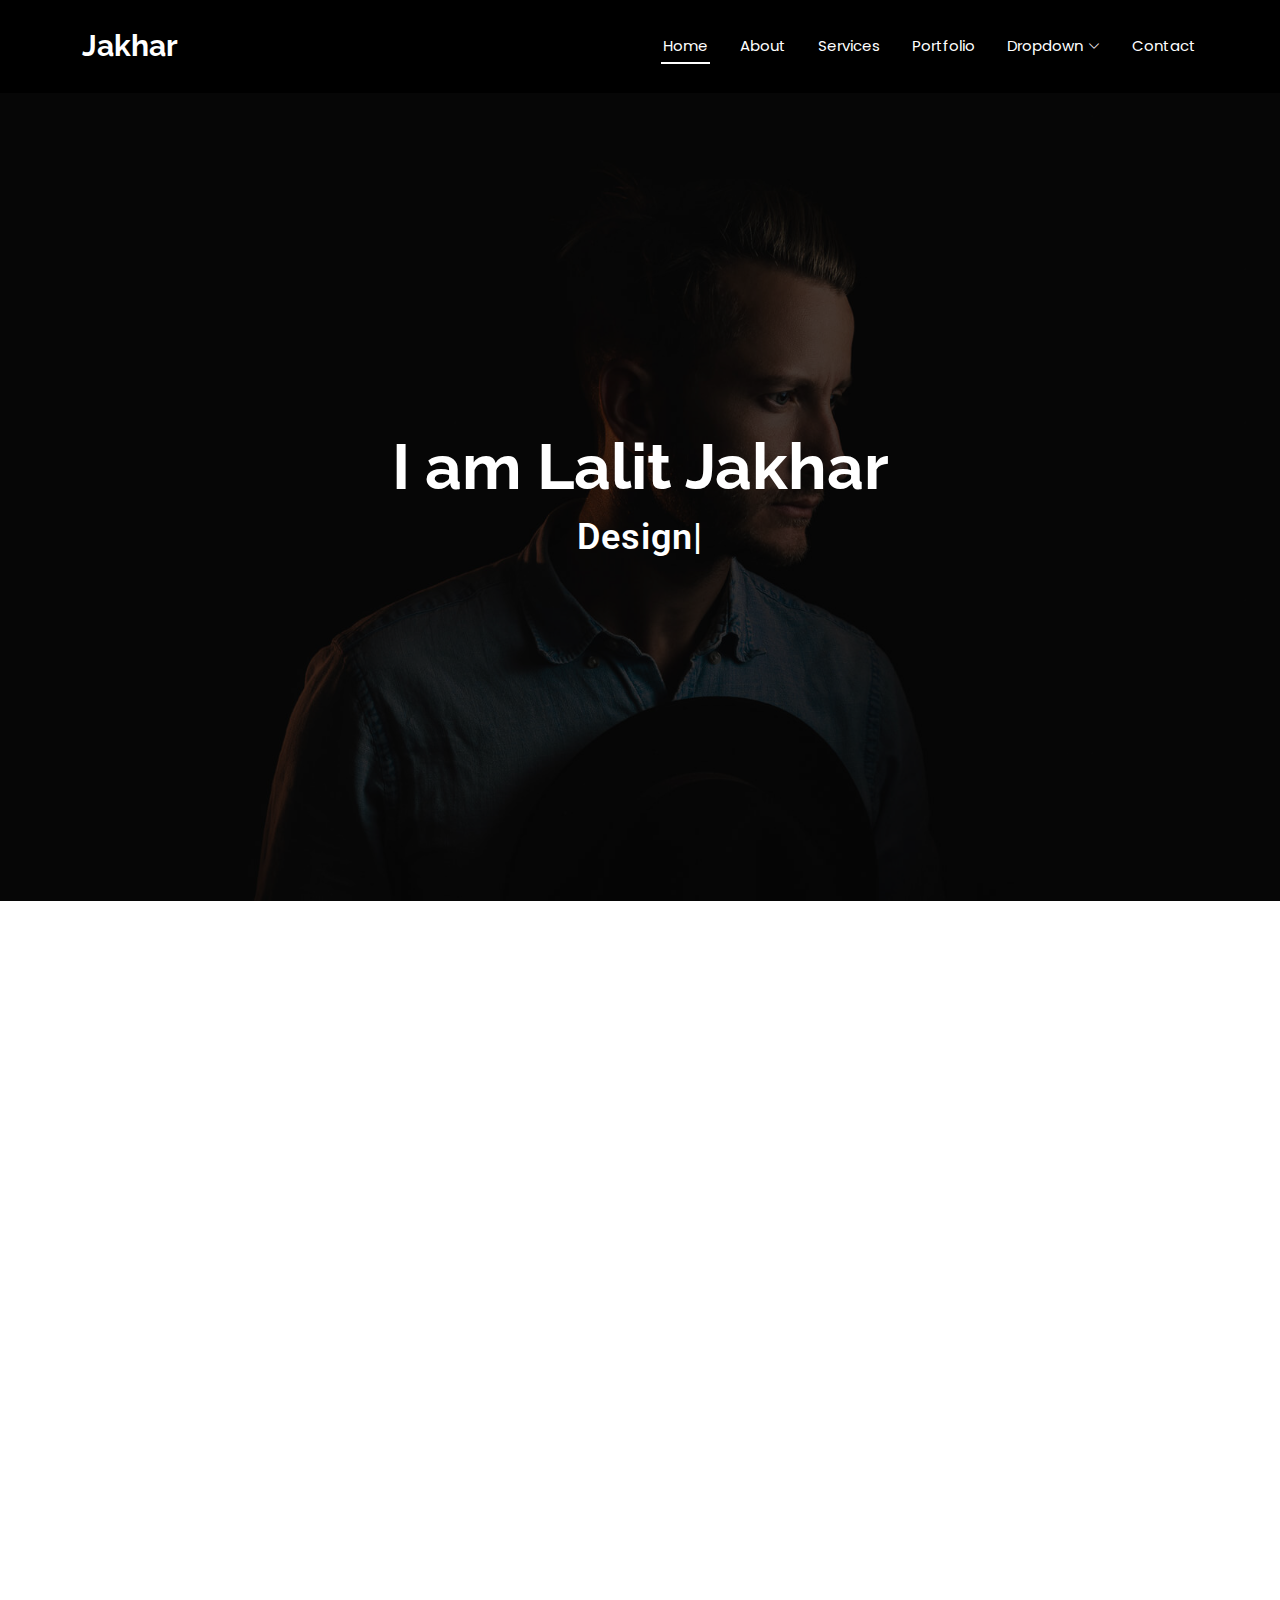
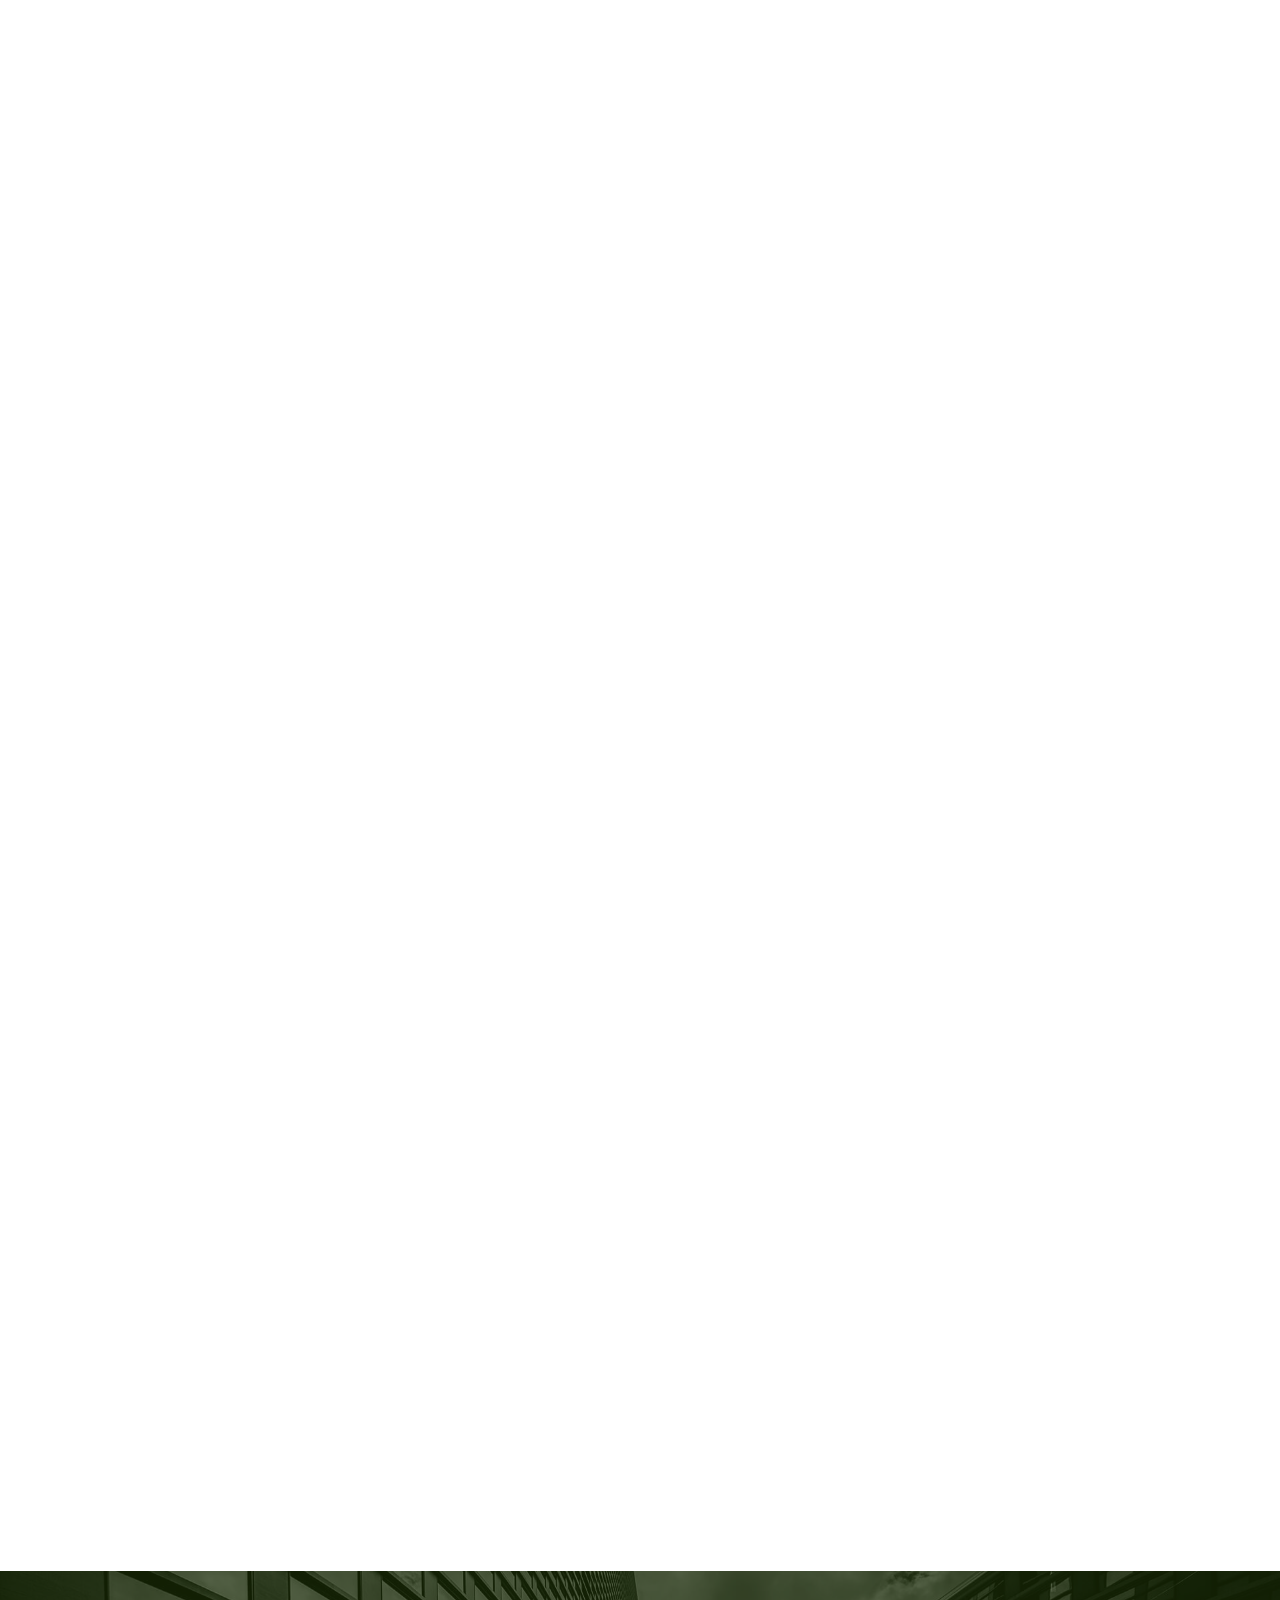
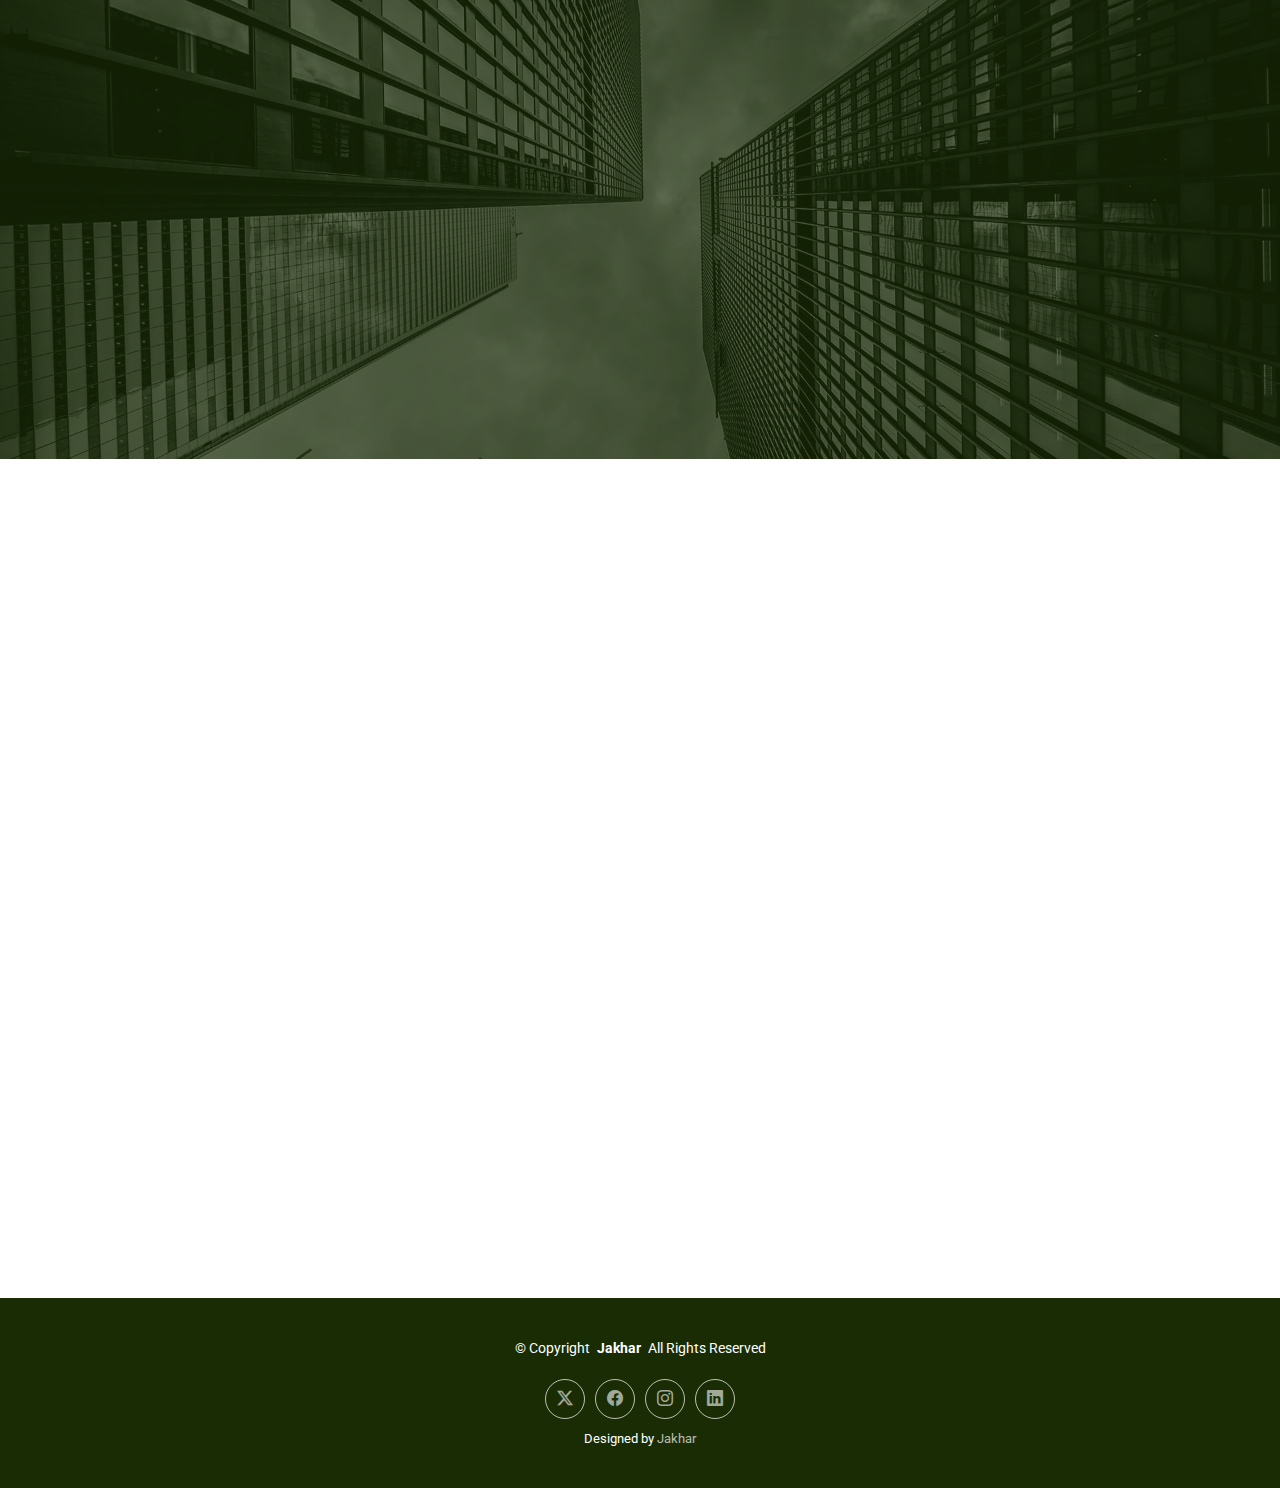
<file: index.html>
<!DOCTYPE html>
<html lang="en">
  <head>
    <meta charset="utf-8" />
    <meta content="width=device-width, initial-scale=1.0" name="viewport" />
    <title>Jakhar</title>
    <meta content="" name="description" />
    <meta content="" name="keywords" />
    <link href="assets/img/favicon.png" rel="icon" />
    <link href="assets/img/apple-touch-icon.png" rel="apple-touch-icon" />
    <link href="https://fonts.googleapis.com" rel="preconnect" />
    <link href="https://fonts.gstatic.com" rel="preconnect" crossorigin />
    <link
      href="https://fonts.googleapis.com/css2?family=Roboto:ital,wght@0,100;0,300;0,400;0,500;0,700;0,900;1,100;1,300;1,400;1,500;1,700;1,900&family=Poppins:ital,wght@0,100;0,200;0,300;0,400;0,500;0,600;0,700;0,800;0,900;1,100;1,200;1,300;1,400;1,500;1,600;1,700;1,800;1,900&family=Raleway:ital,wght@0,100;0,200;0,300;0,400;0,500;0,600;0,700;0,800;0,900;1,100;1,200;1,300;1,400;1,500;1,600;1,700;1,800;1,900&display=swap"
      rel="stylesheet"
    />
    <link
      href="assets/vendor/bootstrap/css/bootstrap.min.css"
      rel="stylesheet"
    />
    <link
      href="assets/vendor/bootstrap-icons/bootstrap-icons.css"
      rel="stylesheet"
    />
    <link href="assets/vendor/aos/aos.css" rel="stylesheet" />
    <link
      href="assets/vendor/glightbox/css/glightbox.min.css"
      rel="stylesheet"
    />
    <link href="assets/vendor/swiper/swiper-bundle.min.css" rel="stylesheet" />
    <link href="assets/css/main.css" rel="stylesheet" />
  </head>

  <body class="index-page">
    <header id="header" class="header d-flex align-items-center sticky-top">
      <div
        class="container-fluid container-xl position-relative d-flex align-items-center justify-content-between"
      >
        <a href="index.html" class="logo d-flex align-items-center">
          <h1 class="sitename">Jakhar</h1>
        </a>

        <nav id="navmenu" class="navmenu">
          <ul>
            <li>
              <a href="#hero" class="active">Home<br /></a>
            </li>
            <li><a href="#about">About</a></li>
            <li><a href="#services">Services</a></li>
            <li><a href="#portfolio">Portfolio</a></li>
            <li class="dropdown">
              <a href="#"
                ><span>Dropdown</span>
                <i class="bi bi-chevron-down toggle-dropdown"></i
              ></a>
              <ul>
                <li><a href="#">Dropdown 1</a></li>
                <li class="dropdown">
                  <a href="#"
                    ><span>Deep Dropdown</span>
                    <i class="bi bi-chevron-down toggle-dropdown"></i
                  ></a>
                  <ul>
                    <li><a href="#">Deep Dropdown 1</a></li>
                    <li><a href="#">Deep Dropdown 2</a></li>
                    <li><a href="#">Deep Dropdown 3</a></li>
                    <li><a href="#">Deep Dropdown 4</a></li>
                    <li><a href="#">Deep Dropdown 5</a></li>
                  </ul>
                </li>
                <li><a href="#">Dropdown 2</a></li>
                <li><a href="#">Dropdown 3</a></li>
                <li><a href="#">Dropdown 4</a></li>
              </ul>
            </li>
            <li><a href="#contact">Contact</a></li>
          </ul>
          <i class="mobile-nav-toggle d-xl-none bi bi-list"></i>
        </nav>
      </div>
    </header>

    <main class="main">
      <!-- Hero Section -->
      <section id="hero" class="hero section dark-background">
        <img src="assets/img/hero-img.jpg" alt="" data-aos="fade-in" />

        <div
          class="container d-flex flex-column align-items-center justify-content-center text-center"
          data-aos="fade-up"
          data-aos-delay="100"
        >
          <h2>I am Lalit Jakhar</h2>
          <p>
            <span
              class="typed"
              data-typed-items="Designer, Developer, Freelancer, Photographer"
            ></span>
          </p>
        </div>
      </section>
      <!-- /Hero Section -->

      <!-- About Section -->
      <section id="about" class="about section">
        <div class="container" data-aos="fade-up" data-aos-delay="100">
          <div class="row gy-4">
            <div class="col-md-6">
              <div class="row justify-content-between gy-4">
                <div class="col-lg-5">
                  <img
                    src="assets/img/profile-img.jpeg"
                    class="img-fluid"
                    alt=""
                  />
                </div>
                <div class="col-lg-7 about-info">
                  <p><strong>Name: </strong> <span>Lalit Jakhar</span></p>
                  <p>
                    <strong>Profile: </strong> <span>Frontend Developer</span>
                  </p>
                  <p>
                    <strong>Email: </strong>
                    <span>lalit25jakhar@gmail.com</span>
                  </p>
                  <p><strong>Phone: </strong> <span>+91 8290843263</span></p>
                </div>
              </div>

              <div class="skills-content skills-animation">
                <h5>Skills</h5>

                <div class="progress">
                  <span class="skill"
                    ><span>HTML</span> <i class="val">100%</i></span
                  >
                  <div class="progress-bar-wrap">
                    <div
                      class="progress-bar"
                      role="progressbar"
                      aria-valuenow="100"
                      aria-valuemin="0"
                      aria-valuemax="100"
                    ></div>
                  </div>
                </div>
                <!-- End Skills Item -->

                <div class="progress">
                  <span class="skill"
                    ><span>CSS</span> <i class="val">100%</i></span
                  >
                  <div class="progress-bar-wrap">
                    <div
                      class="progress-bar"
                      role="progressbar"
                      aria-valuenow="100"
                      aria-valuemin="0"
                      aria-valuemax="100"
                    ></div>
                  </div>
                </div>
                <!-- End Skills Item -->

                <div class="progress">
                  <span class="skill"
                    ><span>JavaScript</span> <i class="val">25%</i></span
                  >
                  <div class="progress-bar-wrap">
                    <div
                      class="progress-bar"
                      role="progressbar"
                      aria-valuenow="25"
                      aria-valuemin="0"
                      aria-valuemax="100"
                    ></div>
                  </div>
                </div>
              </div>
            </div>

            <div class="col-md-6">
              <div class="about-me">
                <h4>About me</h4>
                <p>
                  Curabitur non nulla sit amet nisl tempus convallis quis ac
                  lectus. Curabitur arcu erat, accumsan id imperdiet et,
                  porttitor at sem. Praesent sapien massa, convallis a
                  pellentesque nec, egestas non nisi. Nulla porttitor accumsan
                  tincidunt.
                </p>
                <p>
                  Mauris blandit aliquet elit, eget tincidunt nibh pulvinar a.
                  Vivamus suscipit tortor eget felis porttitor volutpat.
                  Vestibulum ac diam sit amet quam vehicula elementum sed sit
                  amet dui. porttitor at sem.
                </p>
                <p>
                  Nulla porttitor accumsan tincidunt. Quisque velit nisi,
                  pretium ut lacinia in, elementum id enim. Nulla porttitor
                  accumsan tincidunt. Mauris blandit aliquet elit, eget
                  tincidunt nibh pulvinar a.
                </p>
              </div>
            </div>
          </div>
        </div>
      </section>
      <!-- /About Section -->

      <!-- Resume Section -->
      <section id="resume" class="resume section">
        <!-- Section Title -->
        <div class="container section-title" data-aos="fade-up">
          <h2>Resume</h2>
          <p>
            Necessitatibus eius consequatur ex aliquid fuga eum quidem sint
            consectetur velit
          </p>
        </div>
        <!-- End Section Title -->

        <div class="container">
          <div class="row">
            <div class="col-lg-6" data-aos="fade-up" data-aos-delay="100">
              <h3 class="resume-title">Sumary</h3>

              <div class="resume-item pb-0">
                <h4>Brandon Johnson</h4>
                <p>
                  <em
                    >Innovative and deadline-driven Graphic Designer with 3+
                    years of experience designing and developing user-centered
                    digital/print marketing material from initial concept to
                    final, polished deliverable.</em
                  >
                </p>
                <ul>
                  <li>Portland par 127,Orlando, FL</li>
                  <li>(123) 456-7891</li>
                  <li>alice.barkley@example.com</li>
                </ul>
              </div>
              <!-- Edn Resume Item -->

              <h3 class="resume-title">Education</h3>
              <div class="resume-item">
                <h4>Master of Fine Arts &amp; Graphic Design</h4>
                <h5>2015 - 2016</h5>
                <p><em>Rochester Institute of Technology, Rochester, NY</em></p>
                <p>
                  Qui deserunt veniam. Et sed aliquam labore tempore sed
                  quisquam iusto autem sit. Ea vero voluptatum qui ut
                  dignissimos deleniti nerada porti sand markend
                </p>
              </div>
              <!-- Edn Resume Item -->

              <div class="resume-item">
                <h4>Bachelor of Fine Arts &amp; Graphic Design</h4>
                <h5>2010 - 2014</h5>
                <p><em>Rochester Institute of Technology, Rochester, NY</em></p>
                <p>
                  Quia nobis sequi est occaecati aut. Repudiandae et iusto quae
                  reiciendis et quis Eius vel ratione eius unde vitae rerum
                  voluptates asperiores voluptatem Earum molestiae consequatur
                  neque etlon sader mart dila
                </p>
              </div>
              <!-- Edn Resume Item -->
            </div>

            <div class="col-lg-6" data-aos="fade-up" data-aos-delay="200">
              <h3 class="resume-title">Professional Experience</h3>
              <div class="resume-item">
                <h4>Senior graphic design specialist</h4>
                <h5>2019 - Present</h5>
                <p><em>Experion, New York, NY </em></p>
                <ul>
                  <li>
                    Lead in the design, development, and implementation of the
                    graphic, layout, and production communication materials
                  </li>
                  <li>
                    Delegate tasks to the 7 members of the design team and
                    provide counsel on all aspects of the project.
                  </li>
                  <li>
                    Supervise the assessment of all graphic materials in order
                    to ensure quality and accuracy of the design
                  </li>
                  <li>
                    Oversee the efficient use of production project budgets
                    ranging from $2,000 - $25,000
                  </li>
                </ul>
              </div>
              <!-- Edn Resume Item -->

              <div class="resume-item">
                <h4>Graphic design specialist</h4>
                <h5>2017 - 2018</h5>
                <p><em>Stepping Stone Advertising, New York, NY</em></p>
                <ul>
                  <li>
                    Developed numerous marketing programs (logos,
                    brochures,infographics, presentations, and advertisements).
                  </li>
                  <li>
                    Managed up to 5 projects or tasks at a given time while
                    under pressure
                  </li>
                  <li>
                    Recommended and consulted with clients on the most
                    appropriate graphic design
                  </li>
                  <li>
                    Created 4+ design presentations and proposals a month for
                    clients and account managers
                  </li>
                </ul>
              </div>
              <!-- Edn Resume Item -->
            </div>
          </div>
        </div>
      </section>
      <!-- /Resume Section -->

      <!-- Services Section -->
      <section id="services" class="services section">
        <!-- Section Title -->
        <div class="container section-title" data-aos="fade-up">
          <h2>Services</h2>
          <p>
            Necessitatibus eius consequatur ex aliquid fuga eum quidem sint
            consectetur velit
          </p>
        </div>
        <!-- End Section Title -->

        <div class="container">
          <div class="row gy-4">
            <div
              class="col-lg-4 col-md-6"
              data-aos="fade-up"
              data-aos-delay="100"
            >
              <div class="service-item position-relative">
                <div class="icon">
                  <i class="bi bi-activity"></i>
                </div>
                <a href="#" class="stretched-link">
                  <h3>Nesciunt Mete</h3>
                </a>
                <p>
                  Provident nihil minus qui consequatur non omnis maiores. Eos
                  accusantium minus dolores iure perferendis tempore et
                  consequatur.
                </p>
              </div>
            </div>
            <!-- End Service Item -->

            <div
              class="col-lg-4 col-md-6"
              data-aos="fade-up"
              data-aos-delay="200"
            >
              <div class="service-item position-relative">
                <div class="icon">
                  <i class="bi bi-broadcast"></i>
                </div>
                <a href="#" class="stretched-link">
                  <h3>Eosle Commodi</h3>
                </a>
                <p>
                  Ut autem aut autem non a. Sint sint sit facilis nam iusto
                  sint. Libero corrupti neque eum hic non ut nesciunt dolorem.
                </p>
              </div>
            </div>
            <!-- End Service Item -->

            <div
              class="col-lg-4 col-md-6"
              data-aos="fade-up"
              data-aos-delay="300"
            >
              <div class="service-item position-relative">
                <div class="icon">
                  <i class="bi bi-easel"></i>
                </div>
                <a href="#" class="stretched-link">
                  <h3>Ledo Markt</h3>
                </a>
                <p>
                  Ut excepturi voluptatem nisi sed. Quidem fuga consequatur.
                  Minus ea aut. Vel qui id voluptas adipisci eos earum corrupti.
                </p>
              </div>
            </div>
            <!-- End Service Item -->

            <div
              class="col-lg-4 col-md-6"
              data-aos="fade-up"
              data-aos-delay="400"
            >
              <div class="service-item position-relative">
                <div class="icon">
                  <i class="bi bi-bounding-box-circles"></i>
                </div>
                <a href="#" class="stretched-link">
                  <h3>Asperiores Commodit</h3>
                </a>
                <p>
                  Non et temporibus minus omnis sed dolor esse consequatur.
                  Cupiditate sed error ea fuga sit provident adipisci neque.
                </p>
                <a href="#" class="stretched-link"></a>
              </div>
            </div>
            <!-- End Service Item -->

            <div
              class="col-lg-4 col-md-6"
              data-aos="fade-up"
              data-aos-delay="500"
            >
              <div class="service-item position-relative">
                <div class="icon">
                  <i class="bi bi-calendar4-week"></i>
                </div>
                <a href="#" class="stretched-link">
                  <h3>Velit Doloremque</h3>
                </a>
                <p>
                  Cumque et suscipit saepe. Est maiores autem enim facilis ut
                  aut ipsam corporis aut. Sed animi at autem alias eius labore.
                </p>
                <a href="#" class="stretched-link"></a>
              </div>
            </div>
            <!-- End Service Item -->

            <div
              class="col-lg-4 col-md-6"
              data-aos="fade-up"
              data-aos-delay="600"
            >
              <div class="service-item position-relative">
                <div class="icon">
                  <i class="bi bi-chat-square-text"></i>
                </div>
                <a href="#" class="stretched-link">
                  <h3>Dolori Architecto</h3>
                </a>
                <p>
                  Hic molestias ea quibusdam eos. Fugiat enim doloremque aut
                  neque non et debitis iure. Corrupti recusandae ducimus enim.
                </p>
                <a href="#" class="stretched-link"></a>
              </div>
            </div>
            <!-- End Service Item -->
          </div>
        </div>
      </section>
      <!-- /Services Section -->

      <!-- Stats Section -->
      <section id="stats" class="stats section accent-background">
        <img src="assets/img/stats-bg.jpg" alt="" data-aos="fade-in" />

        <div
          class="container position-relative"
          data-aos="fade-up"
          data-aos-delay="100"
        >
          <div class="row gy-4">
            <div class="col-lg-3 col-md-6">
              <div class="stats-item text-center w-100 h-100">
                <span
                  data-purecounter-start="0"
                  data-purecounter-end="232"
                  data-purecounter-duration="0"
                  class="purecounter"
                  >232</span
                >
                <p>Clients</p>
              </div>
            </div>
            <!-- End Stats Item -->

            <div class="col-lg-3 col-md-6">
              <div class="stats-item text-center w-100 h-100">
                <span
                  data-purecounter-start="0"
                  data-purecounter-end="521"
                  data-purecounter-duration="0"
                  class="purecounter"
                  >521</span
                >
                <p>Projects</p>
              </div>
            </div>
            <!-- End Stats Item -->

            <div class="col-lg-3 col-md-6">
              <div class="stats-item text-center w-100 h-100">
                <span
                  data-purecounter-start="0"
                  data-purecounter-end="1453"
                  data-purecounter-duration="0"
                  class="purecounter"
                  >1453</span
                >
                <p>Hours Of Support</p>
              </div>
            </div>
            <!-- End Stats Item -->

            <div class="col-lg-3 col-md-6">
              <div class="stats-item text-center w-100 h-100">
                <span
                  data-purecounter-start="0"
                  data-purecounter-end="32"
                  data-purecounter-duration="0"
                  class="purecounter"
                  >32</span
                >
                <p>Awards</p>
              </div>
            </div>
            <!-- End Stats Item -->
          </div>
        </div>
      </section>
      <!-- /Stats Section -->

      <!-- Portfolio Section -->
      <section id="portfolio" class="portfolio section">
        <!-- Section Title -->
        <div class="container section-title" data-aos="fade-up">
          <h2>Portfolio</h2>
          <p>
            Necessitatibus eius consequatur ex aliquid fuga eum quidem sint
            consectetur velit
          </p>
        </div>
        <!-- End Section Title -->

        <div class="container">
          <div
            class="isotope-layout"
            data-default-filter="*"
            data-layout="masonry"
            data-sort="original-order"
          >
            <ul
              class="portfolio-filters isotope-filters"
              data-aos="fade-up"
              data-aos-delay="100"
            >
              <li data-filter="*" class="filter-active">All</li>
              <li data-filter=".filter-app">App</li>
              <li data-filter=".filter-product">Product</li>
              <li data-filter=".filter-branding">Branding</li>
              <li data-filter=".filter-books">Books</li>
            </ul>
            <!-- End Portfolio Filters -->

            <div
              class="row gy-4 isotope-container"
              data-aos="fade-up"
              data-aos-delay="200"
            >
              <div
                class="col-lg-4 col-md-6 portfolio-item isotope-item filter-app"
              >
                <img
                  src="assets/img/portfolio/app-1.jpg"
                  class="img-fluid"
                  alt=""
                />
                <div class="portfolio-info">
                  <h4>App 1</h4>
                  <p>Lorem ipsum, dolor sit amet consectetur</p>
                  <a
                    href="assets/img/portfolio/app-1.jpg"
                    title="App 1"
                    data-gallery="portfolio-gallery-app"
                    class="glightbox preview-link"
                    ><i class="bi bi-zoom-in"></i
                  ></a>
                  <a
                    href="portfolio-details.html"
                    title="More Details"
                    class="details-link"
                    ><i class="bi bi-link-45deg"></i
                  ></a>
                </div>
              </div>
              <!-- End Portfolio Item -->

              <div
                class="col-lg-4 col-md-6 portfolio-item isotope-item filter-product"
              >
                <img
                  src="assets/img/portfolio/product-1.jpg"
                  class="img-fluid"
                  alt=""
                />
                <div class="portfolio-info">
                  <h4>Product 1</h4>
                  <p>Lorem ipsum, dolor sit amet consectetur</p>
                  <a
                    href="assets/img/portfolio/product-1.jpg"
                    title="Product 1"
                    data-gallery="portfolio-gallery-product"
                    class="glightbox preview-link"
                    ><i class="bi bi-zoom-in"></i
                  ></a>
                  <a
                    href="portfolio-details.html"
                    title="More Details"
                    class="details-link"
                    ><i class="bi bi-link-45deg"></i
                  ></a>
                </div>
              </div>
              <!-- End Portfolio Item -->

              <div
                class="col-lg-4 col-md-6 portfolio-item isotope-item filter-branding"
              >
                <img
                  src="assets/img/portfolio/branding-1.jpg"
                  class="img-fluid"
                  alt=""
                />
                <div class="portfolio-info">
                  <h4>Branding 1</h4>
                  <p>Lorem ipsum, dolor sit amet consectetur</p>
                  <a
                    href="assets/img/portfolio/branding-1.jpg"
                    title="Branding 1"
                    data-gallery="portfolio-gallery-branding"
                    class="glightbox preview-link"
                    ><i class="bi bi-zoom-in"></i
                  ></a>
                  <a
                    href="portfolio-details.html"
                    title="More Details"
                    class="details-link"
                    ><i class="bi bi-link-45deg"></i
                  ></a>
                </div>
              </div>
              <!-- End Portfolio Item -->

              <div
                class="col-lg-4 col-md-6 portfolio-item isotope-item filter-books"
              >
                <img
                  src="assets/img/portfolio/books-1.jpg"
                  class="img-fluid"
                  alt=""
                />
                <div class="portfolio-info">
                  <h4>Books 1</h4>
                  <p>Lorem ipsum, dolor sit amet consectetur</p>
                  <a
                    href="assets/img/portfolio/books-1.jpg"
                    title="Branding 1"
                    data-gallery="portfolio-gallery-book"
                    class="glightbox preview-link"
                    ><i class="bi bi-zoom-in"></i
                  ></a>
                  <a
                    href="portfolio-details.html"
                    title="More Details"
                    class="details-link"
                    ><i class="bi bi-link-45deg"></i
                  ></a>
                </div>
              </div>
              <!-- End Portfolio Item -->

              <div
                class="col-lg-4 col-md-6 portfolio-item isotope-item filter-app"
              >
                <img
                  src="assets/img/portfolio/app-2.jpg"
                  class="img-fluid"
                  alt=""
                />
                <div class="portfolio-info">
                  <h4>App 2</h4>
                  <p>Lorem ipsum, dolor sit amet consectetur</p>
                  <a
                    href="assets/img/portfolio/app-2.jpg"
                    title="App 2"
                    data-gallery="portfolio-gallery-app"
                    class="glightbox preview-link"
                    ><i class="bi bi-zoom-in"></i
                  ></a>
                  <a
                    href="portfolio-details.html"
                    title="More Details"
                    class="details-link"
                    ><i class="bi bi-link-45deg"></i
                  ></a>
                </div>
              </div>
              <!-- End Portfolio Item -->

              <div
                class="col-lg-4 col-md-6 portfolio-item isotope-item filter-product"
              >
                <img
                  src="assets/img/portfolio/product-2.jpg"
                  class="img-fluid"
                  alt=""
                />
                <div class="portfolio-info">
                  <h4>Product 2</h4>
                  <p>Lorem ipsum, dolor sit amet consectetur</p>
                  <a
                    href="assets/img/portfolio/product-2.jpg"
                    title="Product 2"
                    data-gallery="portfolio-gallery-product"
                    class="glightbox preview-link"
                    ><i class="bi bi-zoom-in"></i
                  ></a>
                  <a
                    href="portfolio-details.html"
                    title="More Details"
                    class="details-link"
                    ><i class="bi bi-link-45deg"></i
                  ></a>
                </div>
              </div>
              <!-- End Portfolio Item -->

              <div
                class="col-lg-4 col-md-6 portfolio-item isotope-item filter-branding"
              >
                <img
                  src="assets/img/portfolio/branding-2.jpg"
                  class="img-fluid"
                  alt=""
                />
                <div class="portfolio-info">
                  <h4>Branding 2</h4>
                  <p>Lorem ipsum, dolor sit amet consectetur</p>
                  <a
                    href="assets/img/portfolio/branding-2.jpg"
                    title="Branding 2"
                    data-gallery="portfolio-gallery-branding"
                    class="glightbox preview-link"
                    ><i class="bi bi-zoom-in"></i
                  ></a>
                  <a
                    href="portfolio-details.html"
                    title="More Details"
                    class="details-link"
                    ><i class="bi bi-link-45deg"></i
                  ></a>
                </div>
              </div>
              <!-- End Portfolio Item -->

              <div
                class="col-lg-4 col-md-6 portfolio-item isotope-item filter-books"
              >
                <img
                  src="assets/img/portfolio/books-2.jpg"
                  class="img-fluid"
                  alt=""
                />
                <div class="portfolio-info">
                  <h4>Books 2</h4>
                  <p>Lorem ipsum, dolor sit amet consectetur</p>
                  <a
                    href="assets/img/portfolio/books-2.jpg"
                    title="Branding 2"
                    data-gallery="portfolio-gallery-book"
                    class="glightbox preview-link"
                    ><i class="bi bi-zoom-in"></i
                  ></a>
                  <a
                    href="portfolio-details.html"
                    title="More Details"
                    class="details-link"
                    ><i class="bi bi-link-45deg"></i
                  ></a>
                </div>
              </div>
              <!-- End Portfolio Item -->

              <div
                class="col-lg-4 col-md-6 portfolio-item isotope-item filter-app"
              >
                <img
                  src="assets/img/portfolio/app-3.jpg"
                  class="img-fluid"
                  alt=""
                />
                <div class="portfolio-info">
                  <h4>App 3</h4>
                  <p>Lorem ipsum, dolor sit amet consectetur</p>
                  <a
                    href="assets/img/portfolio/app-3.jpg"
                    title="App 3"
                    data-gallery="portfolio-gallery-app"
                    class="glightbox preview-link"
                    ><i class="bi bi-zoom-in"></i
                  ></a>
                  <a
                    href="portfolio-details.html"
                    title="More Details"
                    class="details-link"
                    ><i class="bi bi-link-45deg"></i
                  ></a>
                </div>
              </div>
              <!-- End Portfolio Item -->

              <div
                class="col-lg-4 col-md-6 portfolio-item isotope-item filter-product"
              >
                <img
                  src="assets/img/portfolio/product-3.jpg"
                  class="img-fluid"
                  alt=""
                />
                <div class="portfolio-info">
                  <h4>Product 3</h4>
                  <p>Lorem ipsum, dolor sit amet consectetur</p>
                  <a
                    href="assets/img/portfolio/product-3.jpg"
                    title="Product 3"
                    data-gallery="portfolio-gallery-product"
                    class="glightbox preview-link"
                    ><i class="bi bi-zoom-in"></i
                  ></a>
                  <a
                    href="portfolio-details.html"
                    title="More Details"
                    class="details-link"
                    ><i class="bi bi-link-45deg"></i
                  ></a>
                </div>
              </div>
              <!-- End Portfolio Item -->

              <div
                class="col-lg-4 col-md-6 portfolio-item isotope-item filter-branding"
              >
                <img
                  src="assets/img/portfolio/branding-3.jpg"
                  class="img-fluid"
                  alt=""
                />
                <div class="portfolio-info">
                  <h4>Branding 3</h4>
                  <p>Lorem ipsum, dolor sit amet consectetur</p>
                  <a
                    href="assets/img/portfolio/branding-3.jpg"
                    title="Branding 2"
                    data-gallery="portfolio-gallery-branding"
                    class="glightbox preview-link"
                    ><i class="bi bi-zoom-in"></i
                  ></a>
                  <a
                    href="portfolio-details.html"
                    title="More Details"
                    class="details-link"
                    ><i class="bi bi-link-45deg"></i
                  ></a>
                </div>
              </div>
              <!-- End Portfolio Item -->

              <div
                class="col-lg-4 col-md-6 portfolio-item isotope-item filter-books"
              >
                <img
                  src="assets/img/portfolio/books-3.jpg"
                  class="img-fluid"
                  alt=""
                />
                <div class="portfolio-info">
                  <h4>Books 3</h4>
                  <p>Lorem ipsum, dolor sit amet consectetur</p>
                  <a
                    href="assets/img/portfolio/books-3.jpg"
                    title="Branding 3"
                    data-gallery="portfolio-gallery-book"
                    class="glightbox preview-link"
                    ><i class="bi bi-zoom-in"></i
                  ></a>
                  <a
                    href="portfolio-details.html"
                    title="More Details"
                    class="details-link"
                    ><i class="bi bi-link-45deg"></i
                  ></a>
                </div>
              </div>
              <!-- End Portfolio Item -->
            </div>
            <!-- End Portfolio Container -->
          </div>
        </div>
      </section>
      <!-- /Portfolio Section -->

      <!-- Pricing Section -->
      <section id="pricing" class="pricing section">
        <!-- Section Title -->
        <div class="container section-title" data-aos="fade-up">
          <h2>Pricing</h2>
          <p>
            Necessitatibus eius consequatur ex aliquid fuga eum quidem sint
            consectetur velit
          </p>
        </div>
        <!-- End Section Title -->

        <div class="container" data-aos="fade-up" data-aos-delay="100">
          <div class="row gy-4 gx-lg-5">
            <div class="col-lg-6">
              <div class="pricing-item d-flex justify-content-between">
                <h3>Portrait Photography</h3>
                <h4>$160.00</h4>
              </div>
            </div>
            <!-- End Pricing Item -->

            <div class="col-lg-6">
              <div class="pricing-item d-flex justify-content-between">
                <h3>Fashion Photography</h3>
                <h4>$300.00</h4>
              </div>
            </div>
            <!-- End Pricing Item -->

            <div class="col-lg-6">
              <div class="pricing-item d-flex justify-content-between">
                <h3>Sports Photography</h3>
                <h4>$200.00</h4>
              </div>
            </div>
            <!-- End Pricing Item -->

            <div class="col-lg-6">
              <div class="pricing-item d-flex justify-content-between">
                <h3>Still Life Photography</h3>
                <h4>$120.00</h4>
              </div>
            </div>
            <!-- End Pricing Item -->

            <div class="col-lg-6">
              <div class="pricing-item d-flex justify-content-between">
                <h3>Wedding Photography</h3>
                <h4>$500.00</h4>
              </div>
            </div>
            <!-- End Pricing Item -->

            <div class="col-lg-6">
              <div class="pricing-item d-flex justify-content-between">
                <h3>Photojournalism</h3>
                <h4>$200.00</h4>
              </div>
            </div>
            <!-- End Pricing Item -->
          </div>
        </div>
      </section>
      <!-- /Pricing Section -->

      <!-- Faq Section -->
      <section id="faq" class="faq section">
        <div class="container">
          <div class="row gy-4">
            <div class="col-lg-4" data-aos="fade-up" data-aos-delay="100">
              <div class="content px-xl-5">
                <h3>
                  <span>Frequently Asked </span><strong>Questions</strong>
                </h3>
                <p>
                  Lorem ipsum dolor sit amet, consectetur adipiscing elit, sed
                  do eiusmod tempor incididunt ut labore et dolore magna aliqua.
                  Duis aute irure dolor in reprehenderit
                </p>
              </div>
            </div>

            <div class="col-lg-8" data-aos="fade-up" data-aos-delay="200">
              <div class="faq-container">
                <div class="faq-item faq-active">
                  <h3>
                    <span class="num">1.</span>
                    <span>Non consectetur a erat nam at lectus urna duis?</span>
                  </h3>
                  <div class="faq-content">
                    <p>
                      Feugiat pretium nibh ipsum consequat. Tempus iaculis urna
                      id volutpat lacus laoreet non curabitur gravida. Venenatis
                      lectus magna fringilla urna porttitor rhoncus dolor purus
                      non.
                    </p>
                  </div>
                  <i class="faq-toggle bi bi-chevron-right"></i>
                </div>
                <!-- End Faq item-->

                <div class="faq-item">
                  <h3>
                    <span class="num">2.</span>
                    <span
                      >Feugiat scelerisque varius morbi enim nunc faucibus a
                      pellentesque?</span
                    >
                  </h3>
                  <div class="faq-content">
                    <p>
                      Dolor sit amet consectetur adipiscing elit pellentesque
                      habitant morbi. Id interdum velit laoreet id donec
                      ultrices. Fringilla phasellus faucibus scelerisque
                      eleifend donec pretium. Est pellentesque elit ullamcorper
                      dignissim. Mauris ultrices eros in cursus turpis massa
                      tincidunt dui.
                    </p>
                  </div>
                  <i class="faq-toggle bi bi-chevron-right"></i>
                </div>
                <!-- End Faq item-->

                <div class="faq-item">
                  <h3>
                    <span class="num">3.</span>
                    <span
                      >Dolor sit amet consectetur adipiscing elit
                      pellentesque?</span
                    >
                  </h3>
                  <div class="faq-content">
                    <p>
                      Eleifend mi in nulla posuere sollicitudin aliquam ultrices
                      sagittis orci. Faucibus pulvinar elementum integer enim.
                      Sem nulla pharetra diam sit amet nisl suscipit. Rutrum
                      tellus pellentesque eu tincidunt. Lectus urna duis
                      convallis convallis tellus. Urna molestie at elementum eu
                      facilisis sed odio morbi quis
                    </p>
                  </div>
                  <i class="faq-toggle bi bi-chevron-right"></i>
                </div>
                <!-- End Faq item-->

                <div class="faq-item">
                  <h3>
                    <span class="num">4.</span>
                    <span
                      >Ac odio tempor orci dapibus. Aliquam eleifend mi in
                      nulla?</span
                    >
                  </h3>
                  <div class="faq-content">
                    <p>
                      Dolor sit amet consectetur adipiscing elit pellentesque
                      habitant morbi. Id interdum velit laoreet id donec
                      ultrices. Fringilla phasellus faucibus scelerisque
                      eleifend donec pretium. Est pellentesque elit ullamcorper
                      dignissim. Mauris ultrices eros in cursus turpis massa
                      tincidunt dui.
                    </p>
                  </div>
                  <i class="faq-toggle bi bi-chevron-right"></i>
                </div>
                <!-- End Faq item-->

                <div class="faq-item">
                  <h3>
                    <span class="num">5.</span>
                    <span
                      >Tempus quam pellentesque nec nam aliquam sem et tortor
                      consequat?</span
                    >
                  </h3>
                  <div class="faq-content">
                    <p>
                      Molestie a iaculis at erat pellentesque adipiscing
                      commodo. Dignissim suspendisse in est ante in. Nunc vel
                      risus commodo viverra maecenas accumsan. Sit amet nisl
                      suscipit adipiscing bibendum est. Purus gravida quis
                      blandit turpis cursus in
                    </p>
                  </div>
                  <i class="faq-toggle bi bi-chevron-right"></i>
                </div>
                <!-- End Faq item-->
              </div>
            </div>
          </div>
        </div>
      </section>
      <!-- /Faq Section -->

      <!-- Testimonials Section -->
      <section id="testimonials" class="testimonials section accent-background">
        <img
          src="assets/img/testimonials-bg.jpg"
          class="testimonials-bg"
          alt=""
        />

        <div class="container" data-aos="fade-up" data-aos-delay="100">
          <div class="swiper init-swiper">
            <script type="application/json" class="swiper-config">
              {
                "loop": true,
                "speed": 600,
                "autoplay": {
                  "delay": 5000
                },
                "slidesPerView": "auto",
                "pagination": {
                  "el": ".swiper-pagination",
                  "type": "bullets",
                  "clickable": true
                }
              }
            </script>
            <div class="swiper-wrapper">
              <div class="swiper-slide">
                <div class="testimonial-item">
                  <img
                    src="assets/img/testimonials/testimonials-1.jpg"
                    class="testimonial-img"
                    alt=""
                  />
                  <h3>Saul Goodman</h3>
                  <h4>Ceo &amp; Founder</h4>
                  <div class="stars">
                    <i class="bi bi-star-fill"></i
                    ><i class="bi bi-star-fill"></i
                    ><i class="bi bi-star-fill"></i
                    ><i class="bi bi-star-fill"></i
                    ><i class="bi bi-star-fill"></i>
                  </div>
                  <p>
                    <i class="bi bi-quote quote-icon-left"></i>
                    <span
                      >Proin iaculis purus consequat sem cure digni ssim donec
                      porttitora entum suscipit rhoncus. Accusantium quam,
                      ultricies eget id, aliquam eget nibh et. Maecen aliquam,
                      risus at semper.</span
                    >
                    <i class="bi bi-quote quote-icon-right"></i>
                  </p>
                </div>
              </div>
              <!-- End testimonial item -->

              <div class="swiper-slide">
                <div class="testimonial-item">
                  <img
                    src="assets/img/testimonials/testimonials-2.jpg"
                    class="testimonial-img"
                    alt=""
                  />
                  <h3>Sara Wilsson</h3>
                  <h4>Designer</h4>
                  <div class="stars">
                    <i class="bi bi-star-fill"></i
                    ><i class="bi bi-star-fill"></i
                    ><i class="bi bi-star-fill"></i
                    ><i class="bi bi-star-fill"></i
                    ><i class="bi bi-star-fill"></i>
                  </div>
                  <p>
                    <i class="bi bi-quote quote-icon-left"></i>
                    <span
                      >Export tempor illum tamen malis malis eram quae irure
                      esse labore quem cillum quid cillum eram malis quorum
                      velit fore eram velit sunt aliqua noster fugiat irure amet
                      legam anim culpa.</span
                    >
                    <i class="bi bi-quote quote-icon-right"></i>
                  </p>
                </div>
              </div>
              <!-- End testimonial item -->

              <div class="swiper-slide">
                <div class="testimonial-item">
                  <img
                    src="assets/img/testimonials/testimonials-3.jpg"
                    class="testimonial-img"
                    alt=""
                  />
                  <h3>Jena Karlis</h3>
                  <h4>Store Owner</h4>
                  <div class="stars">
                    <i class="bi bi-star-fill"></i
                    ><i class="bi bi-star-fill"></i
                    ><i class="bi bi-star-fill"></i
                    ><i class="bi bi-star-fill"></i
                    ><i class="bi bi-star-fill"></i>
                  </div>
                  <p>
                    <i class="bi bi-quote quote-icon-left"></i>
                    <span
                      >Enim nisi quem export duis labore cillum quae magna enim
                      sint quorum nulla quem veniam duis minim tempor labore
                      quem eram duis noster aute amet eram fore quis sint
                      minim.</span
                    >
                    <i class="bi bi-quote quote-icon-right"></i>
                  </p>
                </div>
              </div>
              <!-- End testimonial item -->

              <div class="swiper-slide">
                <div class="testimonial-item">
                  <img
                    src="assets/img/testimonials/testimonials-4.jpg"
                    class="testimonial-img"
                    alt=""
                  />
                  <h3>Matt Brandon</h3>
                  <h4>Freelancer</h4>
                  <div class="stars">
                    <i class="bi bi-star-fill"></i
                    ><i class="bi bi-star-fill"></i
                    ><i class="bi bi-star-fill"></i
                    ><i class="bi bi-star-fill"></i
                    ><i class="bi bi-star-fill"></i>
                  </div>
                  <p>
                    <i class="bi bi-quote quote-icon-left"></i>
                    <span
                      >Fugiat enim eram quae cillum dolore dolor amet nulla
                      culpa multos export minim fugiat minim velit minim dolor
                      enim duis veniam ipsum anim magna sunt elit fore quem
                      dolore labore illum veniam.</span
                    >
                    <i class="bi bi-quote quote-icon-right"></i>
                  </p>
                </div>
              </div>
              <!-- End testimonial item -->

              <div class="swiper-slide">
                <div class="testimonial-item">
                  <img
                    src="assets/img/testimonials/testimonials-5.jpg"
                    class="testimonial-img"
                    alt=""
                  />
                  <h3>John Larson</h3>
                  <h4>Entrepreneur</h4>
                  <div class="stars">
                    <i class="bi bi-star-fill"></i
                    ><i class="bi bi-star-fill"></i
                    ><i class="bi bi-star-fill"></i
                    ><i class="bi bi-star-fill"></i
                    ><i class="bi bi-star-fill"></i>
                  </div>
                  <p>
                    <i class="bi bi-quote quote-icon-left"></i>
                    <span
                      >Quis quorum aliqua sint quem legam fore sunt eram irure
                      aliqua veniam tempor noster veniam enim culpa labore duis
                      sunt culpa nulla illum cillum fugiat legam esse veniam
                      culpa fore nisi cillum quid.</span
                    >
                    <i class="bi bi-quote quote-icon-right"></i>
                  </p>
                </div>
              </div>
              <!-- End testimonial item -->
            </div>
            <div class="swiper-pagination"></div>
          </div>
        </div>
      </section>
      <!-- /Testimonials Section -->

      <!-- Contact Section -->
      <section id="contact" class="contact section">
        <!-- Section Title -->
        <div class="container section-title" data-aos="fade-up">
          <h2>Contact</h2>
          <p>
            Necessitatibus eius consequatur ex aliquid fuga eum quidem sint
            consectetur velit
          </p>
        </div>
        <!-- End Section Title -->

        <div class="container" data-aos="fade-up" data-aos-delay="100">
          <div class="info-wrap" data-aos="fade-up" data-aos-delay="200">
            <div class="row gy-5">
              <div class="col-lg-4">
                <div class="info-item d-flex align-items-center">
                  <i class="bi bi-geo-alt flex-shrink-0"></i>
                  <div>
                    <h3>Address</h3>
                    <p>A108 Adam Street, New York, NY 535022</p>
                  </div>
                </div>
              </div>
              <!-- End Info Item -->

              <div class="col-lg-4">
                <div class="info-item d-flex align-items-center">
                  <i class="bi bi-telephone flex-shrink-0"></i>
                  <div>
                    <h3>Call Us</h3>
                    <p>+1 5589 55488 55</p>
                  </div>
                </div>
              </div>
              <!-- End Info Item -->

              <div class="col-lg-4">
                <div class="info-item d-flex align-items-center">
                  <i class="bi bi-envelope flex-shrink-0"></i>
                  <div>
                    <h3>Email Us</h3>
                    <p>info@example.com</p>
                  </div>
                </div>
              </div>
              <!-- End Info Item -->
            </div>
          </div>

          <form
            action="forms/contact.php"
            method="post"
            class="php-email-form"
            data-aos="fade-up"
            data-aos-delay="300"
          >
            <div class="row gy-4">
              <div class="col-md-6">
                <input
                  type="text"
                  name="name"
                  class="form-control"
                  placeholder="Your Name"
                  required=""
                />
              </div>

              <div class="col-md-6">
                <input
                  type="email"
                  class="form-control"
                  name="email"
                  placeholder="Your Email"
                  required=""
                />
              </div>

              <div class="col-md-12">
                <input
                  type="text"
                  class="form-control"
                  name="subject"
                  placeholder="Subject"
                  required=""
                />
              </div>

              <div class="col-md-12">
                <textarea
                  class="form-control"
                  name="message"
                  rows="6"
                  placeholder="Message"
                  required=""
                ></textarea>
              </div>

              <div class="col-md-12 text-center">
                <div class="loading">Loading</div>
                <div class="error-message"></div>
                <div class="sent-message">
                  Your message has been sent. Thank you!
                </div>

                <button type="submit">Send Message</button>
              </div>
            </div>
          </form>
          <!-- End Contact Form -->
        </div>
      </section>
      <!-- /Contact Section -->
    </main>

    <footer id="footer" class="footer accent-background">
      <div class="container">
        <div class="copyright text-center">
          <p>
            © <span>Copyright</span>
            <strong class="px-1 sitename">Jakhar</strong>
            <span>All Rights Reserved</span>
          </p>
        </div>
        <div class="social-links d-flex justify-content-center">
          <a href=""><i class="bi bi-twitter-x"></i></a>
          <a href=""><i class="bi bi-facebook"></i></a>
          <a href=""><i class="bi bi-instagram"></i></a>
          <a href=""><i class="bi bi-linkedin"></i></a>
        </div>
        <div class="credits">
          Designed by <a href="https://bootstrapmade.com/">Jakhar</a>
        </div>
      </div>
    </footer>
    <a
      href="#"
      id="scroll-top"
      class="scroll-top d-flex align-items-center justify-content-center"
      ><i class="bi bi-arrow-up-short"></i
    ></a>
    <div id="preloader"></div>

    <!-- Vendor JS Files -->
    <script src="assets/vendor/bootstrap/js/bootstrap.bundle.min.js"></script>
    <script src="assets/vendor/php-email-form/validate.js"></script>
    <script src="assets/vendor/aos/aos.js"></script>
    <script src="assets/vendor/typed.js/typed.umd.js"></script>
    <script src="assets/vendor/waypoints/noframework.waypoints.js"></script>
    <script src="assets/vendor/purecounter/purecounter_vanilla.js"></script>
    <script src="assets/vendor/glightbox/js/glightbox.min.js"></script>
    <script src="assets/vendor/imagesloaded/imagesloaded.pkgd.min.js"></script>
    <script src="assets/vendor/isotope-layout/isotope.pkgd.min.js"></script>
    <script src="assets/vendor/swiper/swiper-bundle.min.js"></script>

    <!-- Main JS File -->
    <script src="assets/js/main.js"></script>
  </body>
</html>
</file>
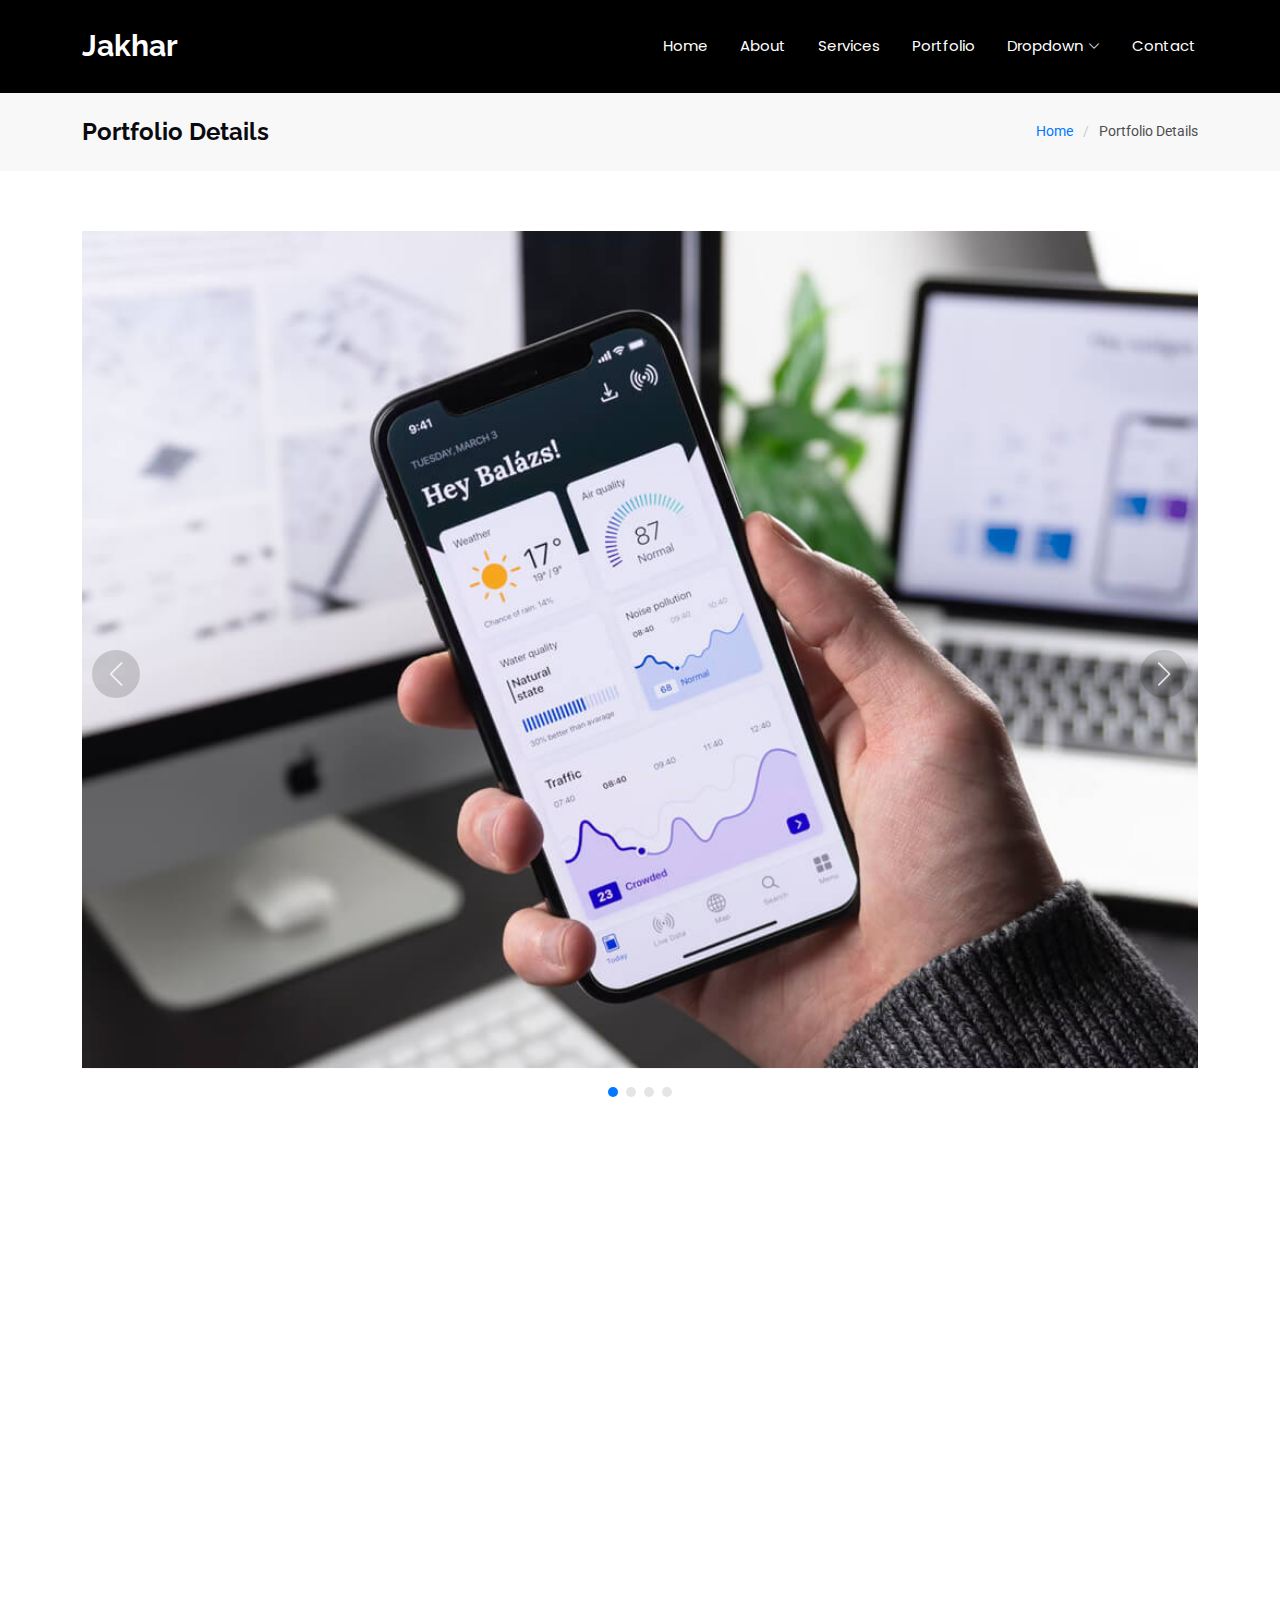
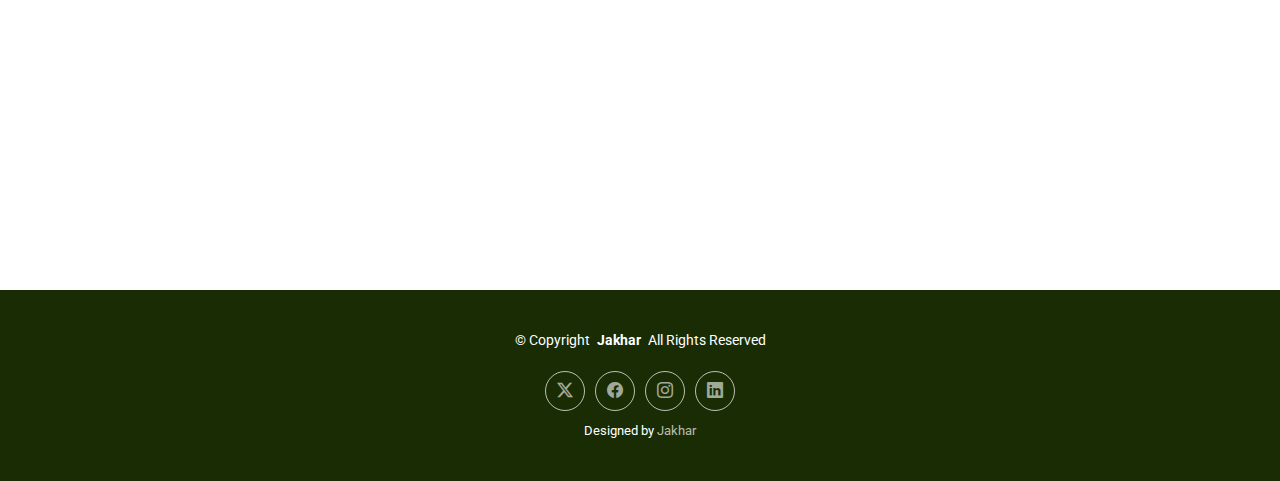
<file: portfolio-details.html>
<!DOCTYPE html>
<html lang="en">
  <head>
    <meta charset="utf-8" />
    <meta content="width=device-width, initial-scale=1.0" name="viewport" />
    <title>Portfolio Details - Jakhar Bootstrap Template</title>
    <meta content="" name="description" />
    <meta content="" name="keywords" />

    <!-- Favicons -->
    <link href="assets/img/favicon.png" rel="icon" />
    <link href="assets/img/apple-touch-icon.png" rel="apple-touch-icon" />

    <!-- Fonts -->
    <link href="https://fonts.googleapis.com" rel="preconnect" />
    <link href="https://fonts.gstatic.com" rel="preconnect" crossorigin />
    <link
      href="https://fonts.googleapis.com/css2?family=Roboto:ital,wght@0,100;0,300;0,400;0,500;0,700;0,900;1,100;1,300;1,400;1,500;1,700;1,900&family=Poppins:ital,wght@0,100;0,200;0,300;0,400;0,500;0,600;0,700;0,800;0,900;1,100;1,200;1,300;1,400;1,500;1,600;1,700;1,800;1,900&family=Raleway:ital,wght@0,100;0,200;0,300;0,400;0,500;0,600;0,700;0,800;0,900;1,100;1,200;1,300;1,400;1,500;1,600;1,700;1,800;1,900&display=swap"
      rel="stylesheet"
    />

    <!-- Vendor CSS Files -->
    <link
      href="assets/vendor/bootstrap/css/bootstrap.min.css"
      rel="stylesheet"
    />
    <link
      href="assets/vendor/bootstrap-icons/bootstrap-icons.css"
      rel="stylesheet"
    />
    <link href="assets/vendor/aos/aos.css" rel="stylesheet" />
    <link
      href="assets/vendor/glightbox/css/glightbox.min.css"
      rel="stylesheet"
    />
    <link href="assets/vendor/swiper/swiper-bundle.min.css" rel="stylesheet" />

    <!-- Main CSS File -->
    <link href="assets/css/main.css" rel="stylesheet" />
  </head>

  <body class="portfolio-details-page">
    <header id="header" class="header d-flex align-items-center sticky-top">
      <div
        class="container-fluid container-xl position-relative d-flex align-items-center justify-content-between"
      >
        <a href="index.html" class="logo d-flex align-items-center">
          <h1 class="sitename">Jakhar</h1>
        </a>

        <nav id="navmenu" class="navmenu">
          <ul>
            <li>
              <a href="#hero">Home<br /></a>
            </li>
            <li><a href="#about">About</a></li>
            <li><a href="#services">Services</a></li>
            <li><a href="#portfolio">Portfolio</a></li>
            <li class="dropdown">
              <a href="#"
                ><span>Dropdown</span>
                <i class="bi bi-chevron-down toggle-dropdown"></i
              ></a>
              <ul>
                <li><a href="#">Dropdown 1</a></li>
                <li class="dropdown">
                  <a href="#"
                    ><span>Deep Dropdown</span>
                    <i class="bi bi-chevron-down toggle-dropdown"></i
                  ></a>
                  <ul>
                    <li><a href="#">Deep Dropdown 1</a></li>
                    <li><a href="#">Deep Dropdown 2</a></li>
                    <li><a href="#">Deep Dropdown 3</a></li>
                    <li><a href="#">Deep Dropdown 4</a></li>
                    <li><a href="#">Deep Dropdown 5</a></li>
                  </ul>
                </li>
                <li><a href="#">Dropdown 2</a></li>
                <li><a href="#">Dropdown 3</a></li>
                <li><a href="#">Dropdown 4</a></li>
              </ul>
            </li>
            <li><a href="#contact">Contact</a></li>
          </ul>
          <i class="mobile-nav-toggle d-xl-none bi bi-list"></i>
        </nav>
      </div>
    </header>

    <main class="main">
      <!-- Page Title -->
      <div class="page-title" data-aos="fade">
        <div
          class="container d-lg-flex justify-content-between align-items-center"
        >
          <h1 class="mb-2 mb-lg-0">Portfolio Details</h1>
          <nav class="breadcrumbs">
            <ol>
              <li><a href="index.html">Home</a></li>
              <li class="current">Portfolio Details</li>
            </ol>
          </nav>
        </div>
      </div>
      <!-- End Page Title -->

      <!-- Portfolio Details Section -->
      <section id="portfolio-details" class="portfolio-details section">
        <div class="container" data-aos="fade-up">
          <div class="portfolio-details-slider swiper init-swiper">
            <script type="application/json" class="swiper-config">
              {
                "loop": true,
                "speed": 600,
                "autoplay": {
                  "delay": 5000
                },
                "slidesPerView": "auto",
                "navigation": {
                  "nextEl": ".swiper-button-next",
                  "prevEl": ".swiper-button-prev"
                },
                "pagination": {
                  "el": ".swiper-pagination",
                  "type": "bullets",
                  "clickable": true
                }
              }
            </script>
            <div class="swiper-wrapper align-items-center">
              <div class="swiper-slide">
                <img src="assets/img/portfolio/app-1.jpg" alt="" />
              </div>

              <div class="swiper-slide">
                <img src="assets/img/portfolio/product-1.jpg" alt="" />
              </div>

              <div class="swiper-slide">
                <img src="assets/img/portfolio/branding-1.jpg" alt="" />
              </div>

              <div class="swiper-slide">
                <img src="assets/img/portfolio/books-1.jpg" alt="" />
              </div>
            </div>
            <div class="swiper-button-prev"></div>
            <div class="swiper-button-next"></div>
            <div class="swiper-pagination"></div>
          </div>

          <div class="row justify-content-between gy-4 mt-4">
            <div class="col-lg-8" data-aos="fade-up">
              <div class="portfolio-description">
                <h2>This is an example of portfolio details</h2>
                <p>
                  Autem ipsum nam porro corporis rerum. Quis eos dolorem eos
                  itaque inventore commodi labore quia quia. Exercitationem
                  repudiandae officiis neque suscipit non officia eaque itaque
                  enim. Voluptatem officia accusantium nesciunt est omnis
                  tempora consectetur dignissimos. Sequi nulla at esse enim cum
                  deserunt eius.
                </p>
                <p>
                  Amet consequatur qui dolore veniam voluptatem voluptatem sit.
                  Non aspernatur atque natus ut cum nam et. Praesentium error
                  dolores rerum minus sequi quia veritatis eum. Eos et doloribus
                  doloremque nesciunt molestiae laboriosam.
                </p>

                <div class="testimonial-item">
                  <p>
                    <i class="bi bi-quote quote-icon-left"></i>
                    <span
                      >Export tempor illum tamen malis malis eram quae irure
                      esse labore quem cillum quid cillum eram malis quorum
                      velit fore eram velit sunt aliqua noster fugiat irure amet
                      legam anim culpa.</span
                    >
                    <i class="bi bi-quote quote-icon-right"></i>
                  </p>
                  <div>
                    <img
                      src="assets/img/testimonials/testimonials-2.jpg"
                      class="testimonial-img"
                      alt=""
                    />
                    <h3>Sara Wilsson</h3>
                    <h4>Designer</h4>
                  </div>
                </div>

                <p>
                  Impedit ipsum quae et aliquid doloribus et voluptatem quasi.
                  Perspiciatis occaecati earum et magnam animi. Quibusdam non
                  qui ea vitae suscipit vitae sunt. Repudiandae incidunt cumque
                  minus deserunt assumenda tempore. Delectus voluptas
                  necessitatibus est.
                </p>

                <p>
                  Sunt voluptatum sapiente facilis quo odio aut ipsum repellat
                  debitis. Molestiae et autem libero. Explicabo et quod
                  necessitatibus similique quis dolor eum. Numquam eaque
                  praesentium rem et qui nesciunt.
                </p>
              </div>
            </div>

            <div class="col-lg-3" data-aos="fade-up" data-aos-delay="100">
              <div class="portfolio-info">
                <h3>Project information</h3>
                <ul>
                  <li><strong>Category</strong> Web design</li>
                  <li><strong>Client</strong> ASU Company</li>
                  <li><strong>Project date</strong> 01 March, 2020</li>
                  <li>
                    <strong>Project URL</strong> <a href="#">www.example.com</a>
                  </li>
                  <li>
                    <a href="#" class="btn-visit align-self-start"
                      >Visit Website</a
                    >
                  </li>
                </ul>
              </div>
            </div>
          </div>
        </div>
      </section>
      <!-- /Portfolio Details Section -->
    </main>

    <footer id="footer" class="footer accent-background">
      <div class="container">
        <div class="copyright text-center">
          <p>
            © <span>Copyright</span>
            <strong class="px-1 sitename">Jakhar</strong>
            <span>All Rights Reserved</span>
          </p>
        </div>
        <div class="social-links d-flex justify-content-center">
          <a href=""><i class="bi bi-twitter-x"></i></a>
          <a href=""><i class="bi bi-facebook"></i></a>
          <a href=""><i class="bi bi-instagram"></i></a>
          <a href=""><i class="bi bi-linkedin"></i></a>
        </div>
        <div class="credits">
          Designed by <a href="https://bootstrapmade.com/">Jakhar</a>
        </div>
      </div>
    </footer>

    <!-- Scroll Top -->
    <a
      href="#"
      id="scroll-top"
      class="scroll-top d-flex align-items-center justify-content-center"
      ><i class="bi bi-arrow-up-short"></i
    ></a>

    <!-- Preloader -->
    <div id="preloader"></div>

    <!-- Vendor JS Files -->
    <script src="assets/vendor/bootstrap/js/bootstrap.bundle.min.js"></script>
    <script src="assets/vendor/php-email-form/validate.js"></script>
    <script src="assets/vendor/aos/aos.js"></script>
    <script src="assets/vendor/typed.js/typed.umd.js"></script>
    <script src="assets/vendor/waypoints/noframework.waypoints.js"></script>
    <script src="assets/vendor/purecounter/purecounter_vanilla.js"></script>
    <script src="assets/vendor/glightbox/js/glightbox.min.js"></script>
    <script src="assets/vendor/imagesloaded/imagesloaded.pkgd.min.js"></script>
    <script src="assets/vendor/isotope-layout/isotope.pkgd.min.js"></script>
    <script src="assets/vendor/swiper/swiper-bundle.min.js"></script>

    <!-- Main JS File -->
    <script src="assets/js/main.js"></script>
  </body>
</html>
</file>
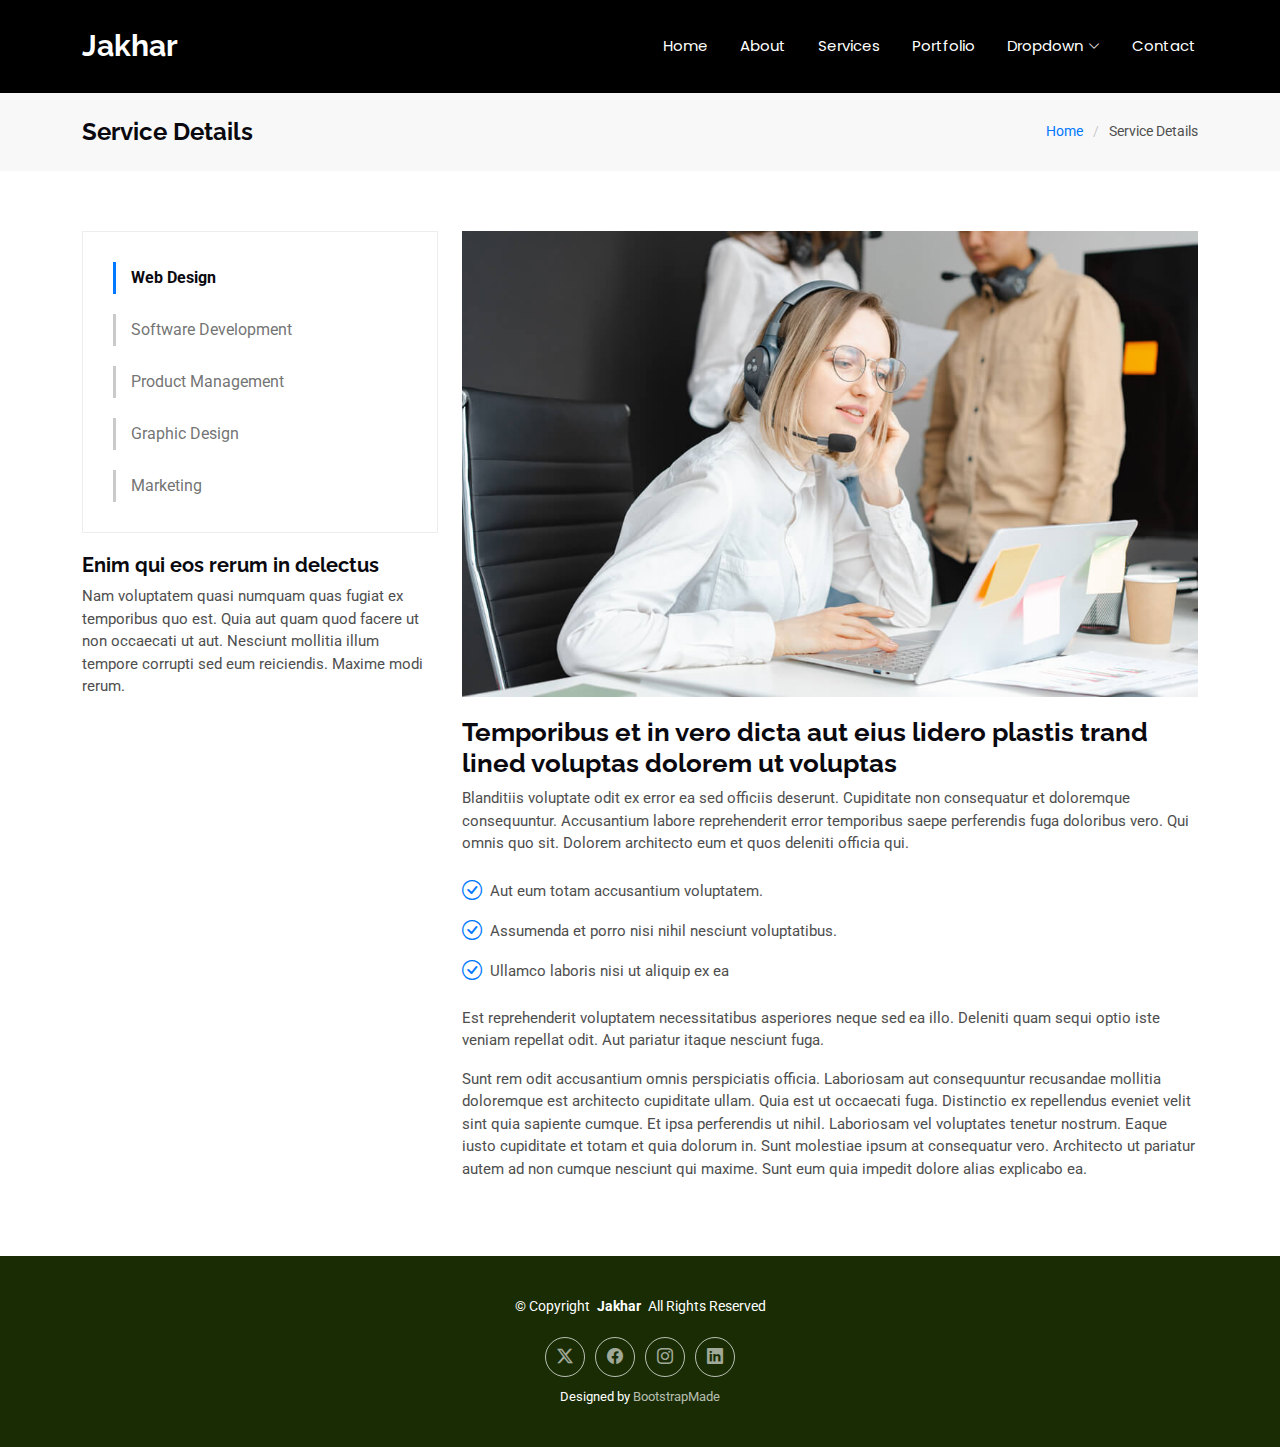
<file: service-details.html>
<!DOCTYPE html>
<html lang="en">
  <head>
    <meta charset="utf-8" />
    <meta content="width=device-width, initial-scale=1.0" name="viewport" />
    <title>Service Details - Jakhar Bootstrap Template</title>
    <meta content="" name="description" />
    <meta content="" name="keywords" />

    <!-- Favicons -->
    <link href="assets/img/favicon.png" rel="icon" />
    <link href="assets/img/apple-touch-icon.png" rel="apple-touch-icon" />

    <!-- Fonts -->
    <link href="https://fonts.googleapis.com" rel="preconnect" />
    <link href="https://fonts.gstatic.com" rel="preconnect" crossorigin />
    <link
      href="https://fonts.googleapis.com/css2?family=Roboto:ital,wght@0,100;0,300;0,400;0,500;0,700;0,900;1,100;1,300;1,400;1,500;1,700;1,900&family=Poppins:ital,wght@0,100;0,200;0,300;0,400;0,500;0,600;0,700;0,800;0,900;1,100;1,200;1,300;1,400;1,500;1,600;1,700;1,800;1,900&family=Raleway:ital,wght@0,100;0,200;0,300;0,400;0,500;0,600;0,700;0,800;0,900;1,100;1,200;1,300;1,400;1,500;1,600;1,700;1,800;1,900&display=swap"
      rel="stylesheet"
    />

    <!-- Vendor CSS Files -->
    <link
      href="assets/vendor/bootstrap/css/bootstrap.min.css"
      rel="stylesheet"
    />
    <link
      href="assets/vendor/bootstrap-icons/bootstrap-icons.css"
      rel="stylesheet"
    />
    <link href="assets/vendor/aos/aos.css" rel="stylesheet" />
    <link
      href="assets/vendor/glightbox/css/glightbox.min.css"
      rel="stylesheet"
    />
    <link href="assets/vendor/swiper/swiper-bundle.min.css" rel="stylesheet" />

    <!-- Main CSS File -->
    <link href="assets/css/main.css" rel="stylesheet" />
  </head>

  <body class="service-details-page">
    <header id="header" class="header d-flex align-items-center sticky-top">
      <div
        class="container-fluid container-xl position-relative d-flex align-items-center justify-content-between"
      >
        <a href="index.html" class="logo d-flex align-items-center">
          <!-- Uncomment the line below if you also wish to use an image logo -->
          <!-- <img src="assets/img/logo.png" alt=""> -->
          <h1 class="sitename">Jakhar</h1>
        </a>

        <nav id="navmenu" class="navmenu">
          <ul>
            <li>
              <a href="#hero">Home<br /></a>
            </li>
            <li><a href="#about">About</a></li>
            <li><a href="#services">Services</a></li>
            <li><a href="#portfolio">Portfolio</a></li>
            <li class="dropdown">
              <a href="#"
                ><span>Dropdown</span>
                <i class="bi bi-chevron-down toggle-dropdown"></i
              ></a>
              <ul>
                <li><a href="#">Dropdown 1</a></li>
                <li class="dropdown">
                  <a href="#"
                    ><span>Deep Dropdown</span>
                    <i class="bi bi-chevron-down toggle-dropdown"></i
                  ></a>
                  <ul>
                    <li><a href="#">Deep Dropdown 1</a></li>
                    <li><a href="#">Deep Dropdown 2</a></li>
                    <li><a href="#">Deep Dropdown 3</a></li>
                    <li><a href="#">Deep Dropdown 4</a></li>
                    <li><a href="#">Deep Dropdown 5</a></li>
                  </ul>
                </li>
                <li><a href="#">Dropdown 2</a></li>
                <li><a href="#">Dropdown 3</a></li>
                <li><a href="#">Dropdown 4</a></li>
              </ul>
            </li>
            <li><a href="#contact">Contact</a></li>
          </ul>
          <i class="mobile-nav-toggle d-xl-none bi bi-list"></i>
        </nav>
      </div>
    </header>

    <main class="main">
      <!-- Page Title -->
      <div class="page-title" data-aos="fade">
        <div
          class="container d-lg-flex justify-content-between align-items-center"
        >
          <h1 class="mb-2 mb-lg-0">Service Details</h1>
          <nav class="breadcrumbs">
            <ol>
              <li><a href="index.html">Home</a></li>
              <li class="current">Service Details</li>
            </ol>
          </nav>
        </div>
      </div>
      <!-- End Page Title -->

      <!-- Service Details Section -->
      <section id="service-details" class="service-details section">
        <div class="container">
          <div class="row gy-4">
            <div class="col-lg-4" data-aos="fade-up" data-aos-delay="100">
              <div class="services-list">
                <a href="#" class="active">Web Design</a>
                <a href="#">Software Development</a>
                <a href="#">Product Management</a>
                <a href="#">Graphic Design</a>
                <a href="#">Marketing</a>
              </div>

              <h4>Enim qui eos rerum in delectus</h4>
              <p>
                Nam voluptatem quasi numquam quas fugiat ex temporibus quo est.
                Quia aut quam quod facere ut non occaecati ut aut. Nesciunt
                mollitia illum tempore corrupti sed eum reiciendis. Maxime modi
                rerum.
              </p>
            </div>

            <div class="col-lg-8" data-aos="fade-up" data-aos-delay="200">
              <img
                src="assets/img/services.jpg"
                alt=""
                class="img-fluid services-img"
              />
              <h3>
                Temporibus et in vero dicta aut eius lidero plastis trand lined
                voluptas dolorem ut voluptas
              </h3>
              <p>
                Blanditiis voluptate odit ex error ea sed officiis deserunt.
                Cupiditate non consequatur et doloremque consequuntur.
                Accusantium labore reprehenderit error temporibus saepe
                perferendis fuga doloribus vero. Qui omnis quo sit. Dolorem
                architecto eum et quos deleniti officia qui.
              </p>
              <ul>
                <li>
                  <i class="bi bi-check-circle"></i>
                  <span>Aut eum totam accusantium voluptatem.</span>
                </li>
                <li>
                  <i class="bi bi-check-circle"></i>
                  <span
                    >Assumenda et porro nisi nihil nesciunt voluptatibus.</span
                  >
                </li>
                <li>
                  <i class="bi bi-check-circle"></i>
                  <span>Ullamco laboris nisi ut aliquip ex ea</span>
                </li>
              </ul>
              <p>
                Est reprehenderit voluptatem necessitatibus asperiores neque sed
                ea illo. Deleniti quam sequi optio iste veniam repellat odit.
                Aut pariatur itaque nesciunt fuga.
              </p>
              <p>
                Sunt rem odit accusantium omnis perspiciatis officia. Laboriosam
                aut consequuntur recusandae mollitia doloremque est architecto
                cupiditate ullam. Quia est ut occaecati fuga. Distinctio ex
                repellendus eveniet velit sint quia sapiente cumque. Et ipsa
                perferendis ut nihil. Laboriosam vel voluptates tenetur nostrum.
                Eaque iusto cupiditate et totam et quia dolorum in. Sunt
                molestiae ipsum at consequatur vero. Architecto ut pariatur
                autem ad non cumque nesciunt qui maxime. Sunt eum quia impedit
                dolore alias explicabo ea.
              </p>
            </div>
          </div>
        </div>
      </section>
      <!-- /Service Details Section -->
    </main>

    <footer id="footer" class="footer accent-background">
      <div class="container">
        <div class="copyright text-center">
          <p>
            © <span>Copyright</span>
            <strong class="px-1 sitename">Jakhar</strong>
            <span>All Rights Reserved</span>
          </p>
        </div>
        <div class="social-links d-flex justify-content-center">
          <a href=""><i class="bi bi-twitter-x"></i></a>
          <a href=""><i class="bi bi-facebook"></i></a>
          <a href=""><i class="bi bi-instagram"></i></a>
          <a href=""><i class="bi bi-linkedin"></i></a>
        </div>
        <div class="credits">
          Designed by <a href="https://bootstrapmade.com/">BootstrapMade</a>
        </div>
      </div>
    </footer>

    <!-- Scroll Top -->
    <a
      href="#"
      id="scroll-top"
      class="scroll-top d-flex align-items-center justify-content-center"
      ><i class="bi bi-arrow-up-short"></i
    ></a>

    <!-- Preloader -->
    <div id="preloader"></div>

    <!-- Vendor JS Files -->
    <script src="assets/vendor/bootstrap/js/bootstrap.bundle.min.js"></script>
    <script src="assets/vendor/php-email-form/validate.js"></script>
    <script src="assets/vendor/aos/aos.js"></script>
    <script src="assets/vendor/typed.js/typed.umd.js"></script>
    <script src="assets/vendor/waypoints/noframework.waypoints.js"></script>
    <script src="assets/vendor/purecounter/purecounter_vanilla.js"></script>
    <script src="assets/vendor/glightbox/js/glightbox.min.js"></script>
    <script src="assets/vendor/imagesloaded/imagesloaded.pkgd.min.js"></script>
    <script src="assets/vendor/isotope-layout/isotope.pkgd.min.js"></script>
    <script src="assets/vendor/swiper/swiper-bundle.min.js"></script>

    <!-- Main JS File -->
    <script src="assets/js/main.js"></script>
  </body>
</html>
</file>
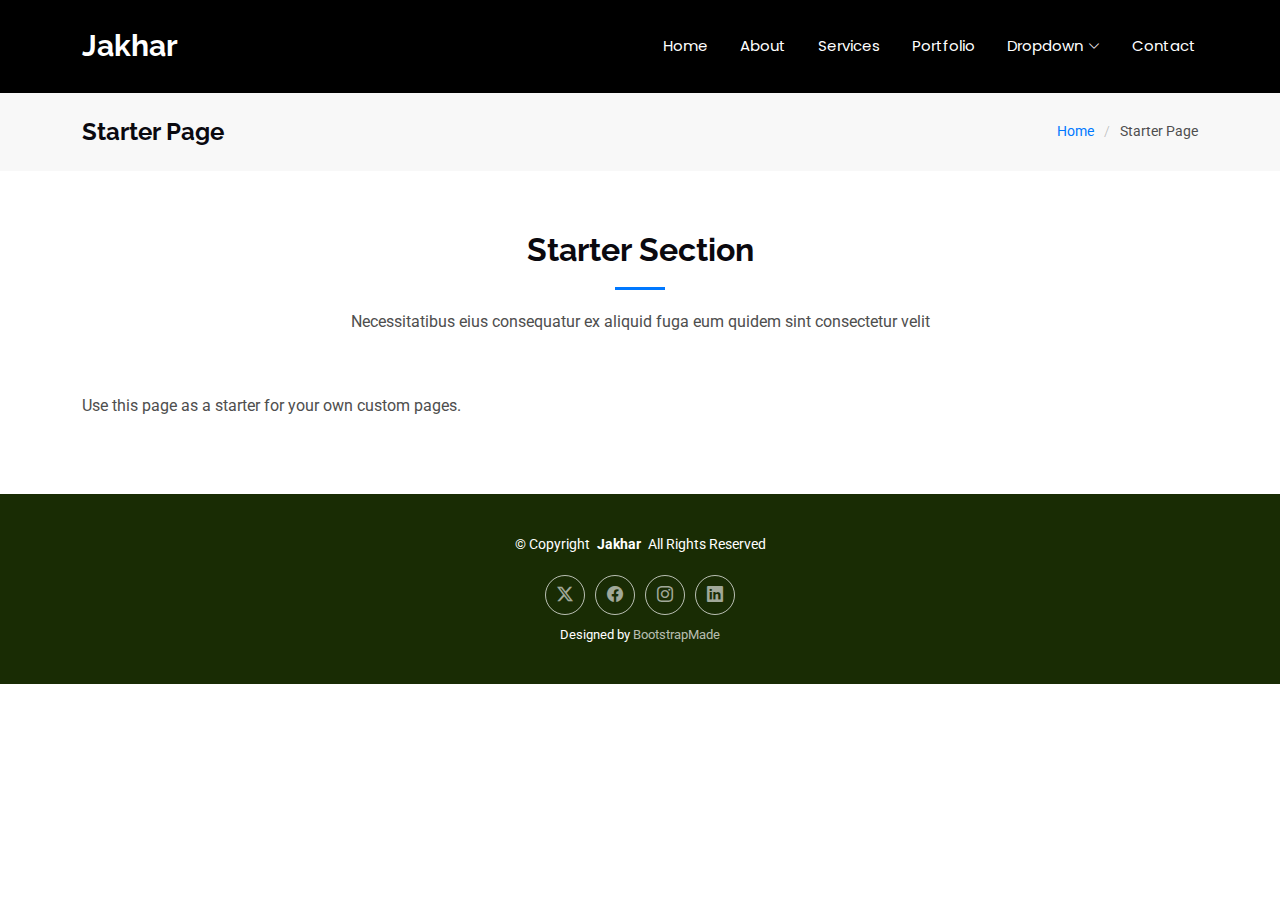
<file: starter-page.html>
<!DOCTYPE html>
<html lang="en">

<head>
  <meta charset="utf-8">
  <meta content="width=device-width, initial-scale=1.0" name="viewport">
  <title>Starter Page - Jakhar Bootstrap Template</title>
  <meta content="" name="description">
  <meta content="" name="keywords">

  <!-- Favicons -->
  <link href="assets/img/favicon.png" rel="icon">
  <link href="assets/img/apple-touch-icon.png" rel="apple-touch-icon">

  <!-- Fonts -->
  <link href="https://fonts.googleapis.com" rel="preconnect">
  <link href="https://fonts.gstatic.com" rel="preconnect" crossorigin>
  <link href="https://fonts.googleapis.com/css2?family=Roboto:ital,wght@0,100;0,300;0,400;0,500;0,700;0,900;1,100;1,300;1,400;1,500;1,700;1,900&family=Poppins:ital,wght@0,100;0,200;0,300;0,400;0,500;0,600;0,700;0,800;0,900;1,100;1,200;1,300;1,400;1,500;1,600;1,700;1,800;1,900&family=Raleway:ital,wght@0,100;0,200;0,300;0,400;0,500;0,600;0,700;0,800;0,900;1,100;1,200;1,300;1,400;1,500;1,600;1,700;1,800;1,900&display=swap" rel="stylesheet">

  <!-- Vendor CSS Files -->
  <link href="assets/vendor/bootstrap/css/bootstrap.min.css" rel="stylesheet">
  <link href="assets/vendor/bootstrap-icons/bootstrap-icons.css" rel="stylesheet">
  <link href="assets/vendor/aos/aos.css" rel="stylesheet">
  <link href="assets/vendor/glightbox/css/glightbox.min.css" rel="stylesheet">
  <link href="assets/vendor/swiper/swiper-bundle.min.css" rel="stylesheet">
  <link href="assets/css/main.css" rel="stylesheet">
</head>

<body class="starter-page-page">

  <header id="header" class="header d-flex align-items-center sticky-top">
    <div class="container-fluid container-xl position-relative d-flex align-items-center justify-content-between">

      <a href="index.html" class="logo d-flex align-items-center">
        <h1 class="sitename">Jakhar</h1>
      </a>

      <nav id="navmenu" class="navmenu">
        <ul>
          <li><a href="#hero">Home<br></a></li>
          <li><a href="#about">About</a></li>
          <li><a href="#services">Services</a></li>
          <li><a href="#portfolio">Portfolio</a></li>
          <li class="dropdown"><a href="#"><span>Dropdown</span> <i class="bi bi-chevron-down toggle-dropdown"></i></a>
            <ul>
              <li><a href="#">Dropdown 1</a></li>
              <li class="dropdown"><a href="#"><span>Deep Dropdown</span> <i class="bi bi-chevron-down toggle-dropdown"></i></a>
                <ul>
                  <li><a href="#">Deep Dropdown 1</a></li>
                  <li><a href="#">Deep Dropdown 2</a></li>
                  <li><a href="#">Deep Dropdown 3</a></li>
                  <li><a href="#">Deep Dropdown 4</a></li>
                  <li><a href="#">Deep Dropdown 5</a></li>
                </ul>
              </li>
              <li><a href="#">Dropdown 2</a></li>
              <li><a href="#">Dropdown 3</a></li>
              <li><a href="#">Dropdown 4</a></li>
            </ul>
          </li>
          <li><a href="#contact">Contact</a></li>
        </ul>
        <i class="mobile-nav-toggle d-xl-none bi bi-list"></i>
      </nav>

    </div>
  </header>

  <main class="main">

    <!-- Page Title -->
    <div class="page-title" data-aos="fade">
      <div class="container d-lg-flex justify-content-between align-items-center">
        <h1 class="mb-2 mb-lg-0">Starter Page</h1>
        <nav class="breadcrumbs">
          <ol>
            <li><a href="index.html">Home</a></li>
            <li class="current">Starter Page</li>
          </ol>
        </nav>
      </div>
    </div><!-- End Page Title -->

    <!-- Starter Section Section -->
    <section id="starter-section" class="starter-section section">

      <!-- Section Title -->
      <div class="container section-title" data-aos="fade-up">
        <h2>Starter Section</h2>
        <p>Necessitatibus eius consequatur ex aliquid fuga eum quidem sint consectetur velit</p>
      </div><!-- End Section Title -->

      <div class="container" data-aos="fade-up">
        <p>Use this page as a starter for your own custom pages.</p>
      </div>

    </section><!-- /Starter Section Section -->

  </main>

  <footer id="footer" class="footer accent-background">

    <div class="container">
      <div class="copyright text-center ">
        <p>© <span>Copyright</span> <strong class="px-1 sitename">Jakhar</strong> <span>All Rights Reserved</span></p>
      </div>
      <div class="social-links d-flex justify-content-center">
        <a href=""><i class="bi bi-twitter-x"></i></a>
        <a href=""><i class="bi bi-facebook"></i></a>
        <a href=""><i class="bi bi-instagram"></i></a>
        <a href=""><i class="bi bi-linkedin"></i></a>
      </div>
      <div class="credits">
        Designed by <a href="https://bootstrapmade.com/">BootstrapMade</a>
      </div>
    </div>

  </footer>

  <!-- Scroll Top -->
  <a href="#" id="scroll-top" class="scroll-top d-flex align-items-center justify-content-center"><i class="bi bi-arrow-up-short"></i></a>

  <!-- Preloader -->
  <div id="preloader"></div>

  <!-- Vendor JS Files -->
  <script src="assets/vendor/bootstrap/js/bootstrap.bundle.min.js"></script>
  <script src="assets/vendor/php-email-form/validate.js"></script>
  <script src="assets/vendor/aos/aos.js"></script>
  <script src="assets/vendor/typed.js/typed.umd.js"></script>
  <script src="assets/vendor/waypoints/noframework.waypoints.js"></script>
  <script src="assets/vendor/purecounter/purecounter_vanilla.js"></script>
  <script src="assets/vendor/glightbox/js/glightbox.min.js"></script>
  <script src="assets/vendor/imagesloaded/imagesloaded.pkgd.min.js"></script>
  <script src="assets/vendor/isotope-layout/isotope.pkgd.min.js"></script>
  <script src="assets/vendor/swiper/swiper-bundle.min.js"></script>

  <!-- Main JS File -->
  <script src="assets/js/main.js"></script>

</body>

</html>
</file>
<file: assets/css/main.css>
:root {
  --default-font: "Roboto", system-ui, -apple-system, "Segoe UI", Roboto,
    "Helvetica Neue", Arial, "Noto Sans", "Liberation Sans", sans-serif,
    "Apple Color Emoji", "Segoe UI Emoji", "Segoe UI Symbol", "Noto Color Emoji";
  --heading-font: "Raleway", sans-serif;
  --nav-font: "Poppins", sans-serif;
}

:root {
  --background-color: #ffffff; /* Background color for the entire website, including individual sections */
  --default-color: #4e4e4e; /* Default color used for the majority of the text content across the entire website */
  --heading-color: #0a090f; /* Color for headings, subheadings and title throughout the website */
  --accent-color: #0078ff; /* Accent color that represents your brand on the website. It's used for buttons, links, and other elements that need to stand out */
  --surface-color: #ffffff; /* The surface color is used as a background of boxed elements within sections, such as cards, icon boxes, or other elements that require a visual separation from the global background. */
  --contrast-color: #ffffff; /* Contrast color for text, ensuring readability against backgrounds of accent, heading, or default colors. */
}

/* Nav Menu Colors - The following color variables are used specifically for the navigation menu. They are separate from the global colors to allow for more customization options */
:root {
  --nav-color: #ffffff; /* The default color of the main navmenu links */
  --nav-hover-color: #ffffff; /* Applied to main navmenu links when they are hovered over or active */
  --nav-mobile-background-color: #ffffff; /* Used as the background color for mobile navigation menu */
  --nav-dropdown-background-color: #ffffff; /* Used as the background color for dropdown items that appear when hovering over primary navigation items */
  --nav-dropdown-color: #212529; /* Used for navigation links of the dropdown items in the navigation menu. */
  --nav-dropdown-hover-color: #0078ff; /* Similar to --nav-hover-color, this color is applied to dropdown navigation links when they are hovered over. */
}

/* Color Presets - These classes override global colors when applied to any section or element, providing reuse of the sam color scheme. */

.light-background {
  --background-color: #f9f9f9;
  --surface-color: #ffffff;
}

.dark-background {
  --background-color: #060606;
  --default-color: #ffffff;
  --heading-color: #ffffff;
  --surface-color: #252525;
  --contrast-color: #ffffff;
}

.accent-background {
  --background-color: #192c04;
  --default-color: #ffffff;
  --heading-color: #ffffff;
  --accent-color: #ffffff;
  --surface-color: #3393ff;
  --contrast-color: #ffffff;
}

/* Smooth scroll */
:root {
  scroll-behavior: smooth;
}

/*--------------------------------------------------------------
# General Styling & Shared Classes
--------------------------------------------------------------*/
body {
  color: var(--default-color);
  background-color: var(--background-color);
  font-family: var(--default-font);
}

a {
  color: var(--accent-color);
  text-decoration: none;
  transition: 0.3s;
}

a:hover {
  color: color-mix(in srgb, var(--accent-color), transparent 25%);
  text-decoration: none;
}

h1,
h2,
h3,
h4,
h5,
h6 {
  color: var(--heading-color);
  font-family: var(--heading-font);
}

/* PHP Email Form Messages
------------------------------*/
.php-email-form .error-message {
  display: none;
  background: #df1529;
  color: #ffffff;
  text-align: left;
  padding: 15px;
  margin-bottom: 24px;
  font-weight: 600;
}

.php-email-form .sent-message {
  display: none;
  color: #ffffff;
  background: #059652;
  text-align: center;
  padding: 15px;
  margin-bottom: 24px;
  font-weight: 600;
}

.php-email-form .loading {
  display: none;
  background: var(--surface-color);
  text-align: center;
  padding: 15px;
  margin-bottom: 24px;
}

.php-email-form .loading:before {
  content: "";
  display: inline-block;
  border-radius: 50%;
  width: 24px;
  height: 24px;
  margin: 0 10px -6px 0;
  border: 3px solid var(--accent-color);
  border-top-color: var(--surface-color);
  animation: php-email-form-loading 1s linear infinite;
}

@keyframes php-email-form-loading {
  0% {
    transform: rotate(0deg);
  }

  100% {
    transform: rotate(360deg);
  }
}

/*--------------------------------------------------------------
# Global Header
--------------------------------------------------------------*/
.header {
  --background-color: #000000;
  --default-color: #ffffff;
  --heading-color: #ffffff;
  color: var(--default-color);
  background-color: var(--background-color);
  padding: 20px 0;
  transition: all 0.5s;
  z-index: 997;
}

.header .logo {
  line-height: 1;
}

.header .logo img {
  max-height: 32px;
  margin-right: 8px;
}

.header .logo h1 {
  font-size: 30px;
  margin: 0;
  font-weight: 700;
  color: var(--heading-color);
}

.scrolled .header {
  box-shadow: 0px 0 18px rgba(0, 0, 0, 0.1);
}

/*--------------------------------------------------------------
# Navigation Menu
--------------------------------------------------------------*/
/* Desktop Navigation */
@media (min-width: 1200px) {
  .navmenu {
    padding: 0;
  }

  .navmenu ul {
    margin: 0;
    padding: 0;
    display: flex;
    list-style: none;
    align-items: center;
  }

  .navmenu li {
    position: relative;
  }

  .navmenu > ul > li {
    white-space: nowrap;
    padding: 15px 14px;
  }

  .navmenu > ul > li:last-child {
    padding-right: 0;
  }

  .navmenu a,
  .navmenu a:focus {
    color: var(--nav-color);
    font-size: 15px;
    padding: 0 2px;
    font-family: var(--nav-font);
    font-weight: 400;
    display: flex;
    align-items: center;
    justify-content: space-between;
    white-space: nowrap;
    transition: 0.3s;
    position: relative;
  }

  .navmenu a i,
  .navmenu a:focus i {
    font-size: 12px;
    line-height: 0;
    margin-left: 5px;
    transition: 0.3s;
  }

  .navmenu > ul > li > a:before {
    content: "";
    position: absolute;
    width: 100%;
    height: 2px;
    bottom: -6px;
    left: 0;
    background-color: var(--nav-hover-color);
    visibility: hidden;
    width: 0px;
    transition: all 0.3s ease-in-out 0s;
  }

  .navmenu a:hover:before,
  .navmenu li:hover > a:before,
  .navmenu .active:before {
    visibility: visible;
    width: 100%;
  }

  .navmenu li:hover > a,
  .navmenu .active,
  .navmenu .active:focus {
    color: var(--nav-hover-color);
  }

  .navmenu .dropdown ul {
    margin: 0;
    padding: 10px 0;
    background: var(--nav-dropdown-background-color);
    display: block;
    position: absolute;
    visibility: hidden;
    left: 14px;
    top: 130%;
    opacity: 0;
    transition: 0.3s;
    border-radius: 4px;
    z-index: 99;
    box-shadow: 0px 0px 30px rgba(0, 0, 0, 0.1);
  }

  .navmenu .dropdown ul li {
    min-width: 200px;
  }

  .navmenu .dropdown ul a {
    padding: 10px 20px;
    font-size: 15px;
    text-transform: none;
    color: var(--nav-dropdown-color);
  }

  .navmenu .dropdown ul a i {
    font-size: 12px;
  }

  .navmenu .dropdown ul a:hover,
  .navmenu .dropdown ul .active:hover,
  .navmenu .dropdown ul li:hover > a {
    color: var(--nav-dropdown-hover-color);
  }

  .navmenu .dropdown:hover > ul {
    opacity: 1;
    top: 100%;
    visibility: visible;
  }

  .navmenu .dropdown .dropdown ul {
    top: 0;
    left: -90%;
    visibility: hidden;
  }

  .navmenu .dropdown .dropdown:hover > ul {
    opacity: 1;
    top: 0;
    left: -100%;
    visibility: visible;
  }
}

/* Mobile Navigation */
@media (max-width: 1199px) {
  .mobile-nav-toggle {
    color: var(--nav-color);
    font-size: 28px;
    line-height: 0;
    margin-right: 10px;
    cursor: pointer;
    transition: color 0.3s;
  }

  .navmenu {
    padding: 0;
    z-index: 9997;
  }

  .navmenu ul {
    display: none;
    position: absolute;
    inset: 60px 20px 20px 20px;
    padding: 10px 0;
    margin: 0;
    border-radius: 6px;
    background-color: var(--nav-mobile-background-color);
    border: 1px solid color-mix(in srgb, var(--default-color), transparent 90%);
    box-shadow: none;
    overflow-y: auto;
    transition: 0.3s;
    z-index: 9998;
  }

  .navmenu a,
  .navmenu a:focus {
    color: var(--nav-dropdown-color);
    padding: 10px 20px;
    font-family: var(--nav-font);
    font-size: 17px;
    font-weight: 500;
    display: flex;
    align-items: center;
    justify-content: space-between;
    white-space: nowrap;
    transition: 0.3s;
  }

  .navmenu a i,
  .navmenu a:focus i {
    font-size: 12px;
    line-height: 0;
    margin-left: 5px;
    width: 30px;
    height: 30px;
    display: flex;
    align-items: center;
    justify-content: center;
    border-radius: 50%;
    transition: 0.3s;
    background-color: color-mix(in srgb, var(--accent-color), transparent 90%);
  }

  .navmenu a i:hover,
  .navmenu a:focus i:hover {
    background-color: var(--accent-color);
    color: var(--contrast-color);
  }

  .navmenu a:hover,
  .navmenu .active,
  .navmenu .active:focus {
    color: var(--nav-dropdown-hover-color);
  }

  .navmenu .active i,
  .navmenu .active:focus i {
    background-color: var(--accent-color);
    color: var(--contrast-color);
    transform: rotate(180deg);
  }

  .navmenu .dropdown ul {
    position: static;
    display: none;
    z-index: 99;
    padding: 10px 0;
    margin: 10px 20px;
    background-color: var(--nav-dropdown-background-color);
    transition: all 0.5s ease-in-out;
  }

  .navmenu .dropdown ul ul {
    background-color: rgba(33, 37, 41, 0.1);
  }

  .navmenu .dropdown > .dropdown-active {
    display: block;
    background-color: rgba(33, 37, 41, 0.03);
  }

  .mobile-nav-active {
    overflow: hidden;
  }

  .mobile-nav-active .mobile-nav-toggle {
    color: #fff;
    position: absolute;
    font-size: 32px;
    top: 15px;
    right: 15px;
    margin-right: 0;
    z-index: 9999;
  }

  .mobile-nav-active .navmenu {
    position: fixed;
    overflow: hidden;
    inset: 0;
    background: rgba(33, 37, 41, 0.8);
    transition: 0.3s;
  }

  .mobile-nav-active .navmenu > ul {
    display: block;
  }
}

/*--------------------------------------------------------------
# Global Footer
--------------------------------------------------------------*/
.footer {
  color: var(--default-color);
  background-color: var(--background-color);
  font-size: 14px;
  padding: 40px 0;
  position: relative;
}

.footer .copyright p {
  margin-bottom: 0;
}

.footer .social-links {
  margin-top: 20px;
}

.footer .social-links a {
  display: flex;
  align-items: center;
  justify-content: center;
  width: 40px;
  height: 40px;
  border-radius: 50%;
  border: 1px solid color-mix(in srgb, var(--default-color), transparent 30%);
  font-size: 16px;
  color: color-mix(in srgb, var(--default-color), transparent 40%);
  margin: 0 5px;
  transition: 0.3s;
}

.footer .social-links a:hover {
  color: var(--default-color);
  border-color: var(--default-color);
}

.footer .credits {
  margin-top: 10px;
  font-size: 13px;
  text-align: center;
}

.footer .credits a {
  color: color-mix(in srgb, var(--default-color), transparent 30%);
}

/*--------------------------------------------------------------
# Preloader
--------------------------------------------------------------*/
#preloader {
  position: fixed;
  inset: 0;
  z-index: 999999;
  overflow: hidden;
  background: var(--background-color);
  transition: all 0.6s ease-out;
}

#preloader:before {
  content: "";
  position: fixed;
  top: calc(50% - 30px);
  left: calc(50% - 30px);
  border: 6px solid #ffffff;
  border-color: var(--accent-color) transparent var(--accent-color) transparent;
  border-radius: 50%;
  width: 60px;
  height: 60px;
  animation: animate-preloader 1.5s linear infinite;
}

@keyframes animate-preloader {
  0% {
    transform: rotate(0deg);
  }

  100% {
    transform: rotate(360deg);
  }
}

/*--------------------------------------------------------------
# Scroll Top Button
--------------------------------------------------------------*/
.scroll-top {
  position: fixed;
  visibility: hidden;
  opacity: 0;
  right: 15px;
  bottom: -15px;
  z-index: 99999;
  background-color: var(--accent-color);
  width: 44px;
  height: 44px;
  border-radius: 50px;
  transition: all 0.4s;
}

.scroll-top i {
  font-size: 24px;
  color: var(--contrast-color);
  line-height: 0;
}

.scroll-top:hover {
  background-color: color-mix(in srgb, var(--accent-color), transparent 20%);
  color: var(--contrast-color);
}

.scroll-top.active {
  visibility: visible;
  opacity: 1;
  bottom: 15px;
}

/*--------------------------------------------------------------
# Disable aos animation delay on mobile devices
--------------------------------------------------------------*/
@media screen and (max-width: 768px) {
  [data-aos-delay] {
    transition-delay: 0 !important;
  }
}

/*--------------------------------------------------------------
# Global Page Titles & Breadcrumbs
--------------------------------------------------------------*/
.page-title {
  --background-color: color-mix(in srgb, var(--default-color), transparent 96%);
  color: var(--default-color);
  background-color: var(--background-color);
  padding: 25px 0;
  position: relative;
}

.page-title h1 {
  font-size: 24px;
  font-weight: 700;
}

.page-title .breadcrumbs ol {
  display: flex;
  flex-wrap: wrap;
  list-style: none;
  padding: 0;
  margin: 0;
  font-size: 14px;
  font-weight: 400;
}

.page-title .breadcrumbs ol li + li {
  padding-left: 10px;
}

.page-title .breadcrumbs ol li + li::before {
  content: "/";
  display: inline-block;
  padding-right: 10px;
  color: color-mix(in srgb, var(--default-color), transparent 70%);
}

/*--------------------------------------------------------------
# Global Sections
--------------------------------------------------------------*/
section,
.section {
  color: var(--default-color);
  background-color: var(--background-color);
  padding: 60px 0;
  scroll-margin-top: 92px;
  overflow: clip;
}

@media (max-width: 1199px) {
  section,
  .section {
    scroll-margin-top: 76px;
  }
}

/*--------------------------------------------------------------
# Global Section Titles
--------------------------------------------------------------*/
.section-title {
  text-align: center;
  padding-bottom: 60px;
  position: relative;
}

.section-title h2 {
  font-size: 32px;
  font-weight: 700;
  margin-bottom: 20px;
  padding-bottom: 20px;
  position: relative;
}

.section-title h2:after {
  content: "";
  position: absolute;
  display: block;
  width: 50px;
  height: 3px;
  background: var(--accent-color);
  left: 0;
  right: 0;
  bottom: 0;
  margin: auto;
}

.section-title p {
  margin-bottom: 0;
}

/*--------------------------------------------------------------
# Hero Section
--------------------------------------------------------------*/
.hero {
  width: 100%;
  min-height: calc(100vh - 92px);
  position: relative;
  padding: 60px 0;
  display: flex;
  align-items: center;
  justify-content: center;
}

.hero img {
  position: absolute;
  inset: 0;
  display: block;
  width: 100%;
  height: 100%;
  object-fit: cover;
  z-index: 1;
}

.hero:before {
  content: "";
  background: color-mix(in srgb, var(--background-color), transparent 30%);
  position: absolute;
  inset: 0;
  z-index: 2;
}

.hero .container {
  position: relative;
  z-index: 3;
}

.hero h2 {
  margin: 0;
  font-size: 64px;
  font-weight: 700;
}

.hero p {
  margin: 5px 0 0 0;
  font-size: 36px;
  font-weight: 600;
}

.hero p span {
  letter-spacing: 1px;
}

@media (max-width: 768px) {
  .hero h2 {
    font-size: 32px;
  }

  .hero p {
    font-size: 20px;
  }
}

/*--------------------------------------------------------------
# About Section
--------------------------------------------------------------*/
.about .container {
  background-color: var(--surface-color);
  box-shadow: 0px 2px 15px rgba(0, 0, 0, 0.1);
  padding: 30px;
}

.about .skills-content h5 {
  font-size: 18px;
  font-weight: 700;
  margin: 30px 0 15px 0;
}

.about .progress {
  height: 36px;
  display: block;
  background: none;
  border-radius: 0;
  margin-top: 15px;
}

.about .progress .skill {
  color: var(--default-color);
  padding: 0;
  margin: 0 0 6px 0;
  text-transform: uppercase;
  display: block;
  font-weight: 600;
  font-family: var(--heading-font);
}

.about .progress .skill .val {
  float: right;
  font-style: normal;
}

.about .progress-bar-wrap {
  background: color-mix(in srgb, var(--default-color), transparent 90%);
  height: 10px;
}

.about .progress-bar {
  width: 1px;
  height: 10px;
  transition: 0.9s;
  background-color: var(--accent-color);
}

.about .about-me h4 {
  font-size: 28px;
  position: relative;
  padding-bottom: 10px;
  margin-bottom: 30px;
  font-weight: 700;
}

.about .about-me h4:after {
  content: "";
  position: absolute;
  display: block;
  width: 64px;
  height: 3px;
  background: var(--accent-color);
  left: 0;
  bottom: 0;
  margin: auto;
}

.about .about-me p {
  font-size: 18px;
}

/*--------------------------------------------------------------
# Resume Section
--------------------------------------------------------------*/
.resume .resume-title {
  color: var(--heading-color);
  font-size: 26px;
  font-weight: 700;
  margin-top: 20px;
  margin-bottom: 20px;
}

.resume .resume-item {
  padding: 0 0 20px 20px;
  margin-top: -2px;
  border-left: 2px solid var(--accent-color);
  position: relative;
}

.resume .resume-item h4 {
  line-height: 18px;
  font-size: 18px;
  font-weight: 600;
  text-transform: uppercase;
  color: color-mix(in srgb, var(--default-color), transparent 20%);
  margin-bottom: 10px;
}

.resume .resume-item h5 {
  font-size: 16px;
  padding: 5px 15px;
  display: inline-block;
  font-weight: 600;
  margin-bottom: 10px;
}

.resume .resume-item ul {
  padding-left: 20px;
}

.resume .resume-item ul li {
  padding-bottom: 10px;
}

.resume .resume-item:last-child {
  padding-bottom: 0;
}

.resume .resume-item::before {
  content: "";
  position: absolute;
  width: 16px;
  height: 16px;
  border-radius: 50px;
  left: -9px;
  top: 0;
  background: var(--background-color);
  border: 2px solid var(--accent-color);
}

/*--------------------------------------------------------------
# Services Section
--------------------------------------------------------------*/
.services .service-item {
  background-color: var(--surface-color);
  box-shadow: 0px 5px 90px 0px rgba(0, 0, 0, 0.1);
  padding: 60px 30px;
  transition: all ease-in-out 0.3s;
  border-radius: 18px;
  border-bottom: 5px solid var(--surface-color);
  height: 100%;
}

.services .service-item .icon {
  color: var(--contrast-color);
  background: var(--accent-color);
  margin: 0;
  width: 64px;
  height: 64px;
  border-radius: 50px;
  display: flex;
  align-items: center;
  justify-content: center;
  margin-bottom: 20px;
  font-size: 28px;
  transition: ease-in-out 0.3s;
}

.services .service-item h3 {
  font-weight: 700;
  margin: 10px 0 15px 0;
  font-size: 22px;
  transition: ease-in-out 0.3s;
}

.services .service-item p {
  line-height: 24px;
  font-size: 14px;
  margin-bottom: 0;
}

@media (min-width: 1365px) {
  .services .service-item:hover {
    transform: translateY(-10px);
    border-color: var(--accent-color);
  }

  .services .service-item:hover h3 {
    color: var(--accent-color);
  }
}

/*--------------------------------------------------------------
# Stats Section
--------------------------------------------------------------*/
.stats {
  position: relative;
  padding: 120px 0;
}

.stats img {
  position: absolute;
  inset: 0;
  display: block;
  width: 100%;
  height: 100%;
  object-fit: cover;
  z-index: 1;
}

.stats:before {
  content: "";
  background: color-mix(in srgb, var(--background-color), transparent 40%);
  position: absolute;
  inset: 0;
  z-index: 2;
}

.stats .container {
  position: relative;
  z-index: 3;
}

.stats .stats-item {
  padding: 30px;
  width: 100%;
}

.stats .stats-item span {
  font-size: 48px;
  display: block;
  color: var(--default-color);
  font-weight: 700;
}

.stats .stats-item p {
  padding: 0;
  margin: 0;
  font-family: var(--heading-font);
  font-size: 16px;
  font-weight: 700;
  color: color-mix(in srgb, var(--default-color), transparent 40%);
}

/*--------------------------------------------------------------
# Portfolio Section
--------------------------------------------------------------*/
.portfolio .portfolio-filters {
  padding: 0;
  margin: 0 auto 20px auto;
  list-style: none;
  text-align: center;
}

.portfolio .portfolio-filters li {
  cursor: pointer;
  display: inline-block;
  padding: 0;
  font-size: 16px;
  font-weight: 600;
  margin: 0 10px;
  line-height: 1;
  text-transform: uppercase;
  margin-bottom: 5px;
  transition: all 0.3s ease-in-out;
}

.portfolio .portfolio-filters li:hover,
.portfolio .portfolio-filters li.filter-active {
  color: var(--accent-color);
}

.portfolio .portfolio-filters li:first-child {
  margin-left: 0;
}

.portfolio .portfolio-filters li:last-child {
  margin-right: 0;
}

@media (max-width: 575px) {
  .portfolio .portfolio-filters li {
    font-size: 14px;
    margin: 0 5px;
  }
}

.portfolio .portfolio-item {
  position: relative;
}

.portfolio .portfolio-item .portfolio-info {
  opacity: 0;
  position: absolute;
  left: 30px;
  right: 30px;
  bottom: 0;
  z-index: 3;
  transition: all ease-in-out 0.3s;
  background: color-mix(in srgb, var(--background-color), transparent 10%);
  padding: 15px;
}

.portfolio .portfolio-item .portfolio-info h4 {
  font-size: 18px;
  font-weight: 600;
  padding-right: 50px;
}

.portfolio .portfolio-item .portfolio-info p {
  color: color-mix(in srgb, var(--default-color), transparent 30%);
  font-size: 14px;
  margin-bottom: 0;
  padding-right: 50px;
}

.portfolio .portfolio-item .portfolio-info .preview-link,
.portfolio .portfolio-item .portfolio-info .details-link {
  position: absolute;
  right: 50px;
  font-size: 24px;
  top: calc(50% - 14px);
  color: color-mix(in srgb, var(--default-color), transparent 30%);
  transition: 0.3s;
  line-height: 0;
}

.portfolio .portfolio-item .portfolio-info .preview-link:hover,
.portfolio .portfolio-item .portfolio-info .details-link:hover {
  color: var(--accent-color);
}

.portfolio .portfolio-item .portfolio-info .details-link {
  right: 14px;
  font-size: 28px;
}

.portfolio .portfolio-item:hover .portfolio-info {
  opacity: 1;
  bottom: 20px;
}

/*--------------------------------------------------------------
# Pricing Section
--------------------------------------------------------------*/
.pricing .pricing-item {
  border-bottom: 1px dashed
    color-mix(in srgb, var(--default-color), transparent 60%);
  width: 100%;
  height: 100%;
  padding: 0 0 15px 0;
}

.pricing .pricing-item h3 {
  margin: 0;
  font-size: 20px;
  font-weight: 600;
}

.pricing .pricing-item h4 {
  margin: 0;
  font-size: 18px;
  color: var(--accent-color);
}

/*--------------------------------------------------------------
# Faq Section
--------------------------------------------------------------*/
.faq .content h3 {
  font-weight: 400;
  font-size: 34px;
}

.faq .content p {
  font-size: 15px;
  color: color-mix(in srgb, var(--default-color), transparent 30%);
}

.faq .faq-container .faq-item {
  background-color: var(--surface-color);
  position: relative;
  padding: 20px;
  margin-bottom: 20px;
  box-shadow: 0px 5px 25px 0px rgba(0, 0, 0, 0.1);
  overflow: hidden;
}

.faq .faq-container .faq-item:last-child {
  margin-bottom: 0;
}

.faq .faq-container .faq-item h3 {
  font-weight: 600;
  font-size: 18px;
  line-height: 24px;
  margin: 0 30px 0 0;
  transition: 0.3s;
  cursor: pointer;
  display: flex;
  align-items: flex-start;
}

.faq .faq-container .faq-item h3 .num {
  color: var(--accent-color);
  padding-right: 5px;
}

.faq .faq-container .faq-item h3:hover {
  color: var(--accent-color);
}

.faq .faq-container .faq-item .faq-content {
  display: grid;
  grid-template-rows: 0fr;
  transition: 0.3s ease-in-out;
  visibility: hidden;
  opacity: 0;
}

.faq .faq-container .faq-item .faq-content p {
  margin-bottom: 0;
  overflow: hidden;
}

.faq .faq-container .faq-item .faq-toggle {
  position: absolute;
  top: 20px;
  right: 20px;
  font-size: 16px;
  line-height: 0;
  transition: 0.3s;
  cursor: pointer;
}

.faq .faq-container .faq-item .faq-toggle:hover {
  color: var(--accent-color);
}

.faq .faq-container .faq-active h3 {
  color: var(--accent-color);
}

.faq .faq-container .faq-active .faq-content {
  grid-template-rows: 1fr;
  visibility: visible;
  opacity: 1;
  padding-top: 10px;
}

.faq .faq-container .faq-active .faq-toggle {
  transform: rotate(90deg);
  color: var(--accent-color);
}

/*--------------------------------------------------------------
# Testimonials Section
--------------------------------------------------------------*/
.testimonials {
  padding: 80px 0;
  position: relative;
}

.testimonials:before {
  content: "";
  background: color-mix(in srgb, var(--background-color), transparent 30%);
  position: absolute;
  inset: 0;
  z-index: 2;
}

.testimonials .testimonials-bg {
  position: absolute;
  inset: 0;
  display: block;
  width: 100%;
  height: 100%;
  object-fit: cover;
  z-index: 1;
}

.testimonials .container {
  position: relative;
  z-index: 3;
}

.testimonials .testimonials-carousel,
.testimonials .testimonials-slider {
  overflow: hidden;
}

.testimonials .testimonial-item {
  text-align: center;
}

.testimonials .testimonial-item .testimonial-img {
  width: 100px;
  border-radius: 50%;
  border: 6px solid color-mix(in srgb, var(--default-color), transparent 85%);
  margin: 0 auto;
}

.testimonials .testimonial-item h3 {
  font-size: 20px;
  font-weight: bold;
  margin: 10px 0 5px 0;
}

.testimonials .testimonial-item h4 {
  font-size: 14px;
  margin: 0 0 15px 0;
  color: color-mix(in srgb, var(--default-color), transparent 40%);
}

.testimonials .testimonial-item .stars {
  margin-bottom: 15px;
}

.testimonials .testimonial-item .stars i {
  color: #ffc107;
  margin: 0 1px;
}

.testimonials .testimonial-item .quote-icon-left,
.testimonials .testimonial-item .quote-icon-right {
  color: color-mix(in srgb, var(--default-color), transparent 40%);
  font-size: 26px;
  line-height: 0;
}

.testimonials .testimonial-item .quote-icon-left {
  display: inline-block;
  left: -5px;
  position: relative;
}

.testimonials .testimonial-item .quote-icon-right {
  display: inline-block;
  right: -5px;
  position: relative;
  top: 10px;
  transform: scale(-1, -1);
}

.testimonials .testimonial-item p {
  font-style: italic;
  margin: 0 auto 15px auto;
}

.testimonials .swiper-wrapper {
  height: auto;
}

.testimonials .swiper-pagination {
  margin-top: 20px;
  position: relative;
}

.testimonials .swiper-pagination .swiper-pagination-bullet {
  width: 12px;
  height: 12px;
  background-color: color-mix(in srgb, var(--default-color), transparent 50%);
  opacity: 0.5;
}

.testimonials .swiper-pagination .swiper-pagination-bullet-active {
  background-color: var(--default-color);
  opacity: 1;
}

@media (min-width: 992px) {
  .testimonials .testimonial-item p {
    width: 80%;
  }
}

/*--------------------------------------------------------------
# Contact Section
--------------------------------------------------------------*/
.contact .info-wrap {
  background-color: var(--surface-color);
  box-shadow: 0px 0px 20px rgba(0, 0, 0, 0.1);
  padding: 30px;
  margin-bottom: 30px;
}

.contact .info-item i {
  font-size: 20px;
  color: var(--accent-color);
  width: 56px;
  height: 56px;
  display: flex;
  justify-content: center;
  align-items: center;
  transition: all 0.3s ease-in-out;
  border-radius: 50%;
  border: 1px solid color-mix(in srgb, var(--accent-color), transparent 40%);
  margin-right: 15px;
}

.contact .info-item h3 {
  font-size: 18px;
  font-weight: 700;
  margin: 0 0 2px 0;
}

.contact .info-item p {
  padding: 0;
  margin-bottom: 0;
  font-size: 14px;
}

.contact .info-item:hover i {
  background: var(--accent-color);
  color: var(--contrast-color);
}

.contact .php-email-form {
  background-color: var(--surface-color);
  box-shadow: 0px 0px 20px rgba(0, 0, 0, 0.1);
  padding: 30px;
}

@media (max-width: 575px) {
  .contact .php-email-form {
    padding: 20px;
  }
}

.contact .php-email-form input[type="text"],
.contact .php-email-form input[type="email"],
.contact .php-email-form textarea {
  font-size: 14px;
  padding: 10px 15px;
  box-shadow: none;
  border-radius: 0;
  color: var(--default-color);
  background-color: color-mix(
    in srgb,
    var(--background-color),
    transparent 50%
  );
  border-color: color-mix(in srgb, var(--default-color), transparent 80%);
}

.contact .php-email-form input[type="text"]:focus,
.contact .php-email-form input[type="email"]:focus,
.contact .php-email-form textarea:focus {
  border-color: var(--accent-color);
}

.contact .php-email-form input[type="text"]::placeholder,
.contact .php-email-form input[type="email"]::placeholder,
.contact .php-email-form textarea::placeholder {
  color: color-mix(in srgb, var(--default-color), transparent 70%);
}

.contact .php-email-form button[type="submit"] {
  color: var(--contrast-color);
  background: var(--accent-color);
  border: 0;
  padding: 10px 30px;
  transition: 0.4s;
  border-radius: 50px;
}

.contact .php-email-form button[type="submit"]:hover {
  background: color-mix(in srgb, var(--accent-color), transparent 20%);
}

/*--------------------------------------------------------------
# Portfolio Details Section
--------------------------------------------------------------*/
.portfolio-details .portfolio-details-slider img {
  width: 100%;
}

.portfolio-details .swiper-wrapper {
  height: auto;
}

.portfolio-details .swiper-button-prev,
.portfolio-details .swiper-button-next {
  width: 48px;
  height: 48px;
}

.portfolio-details .swiper-button-prev:after,
.portfolio-details .swiper-button-next:after {
  color: rgba(255, 255, 255, 0.8);
  background-color: rgba(0, 0, 0, 0.15);
  font-size: 24px;
  border-radius: 50%;
  width: 48px;
  height: 48px;
  display: flex;
  align-items: center;
  justify-content: center;
  transition: 0.3s;
}

.portfolio-details .swiper-button-prev:hover:after,
.portfolio-details .swiper-button-next:hover:after {
  background-color: rgba(0, 0, 0, 0.3);
}

@media (max-width: 575px) {
  .portfolio-details .swiper-button-prev,
  .portfolio-details .swiper-button-next {
    display: none;
  }
}

.portfolio-details .swiper-pagination {
  margin-top: 20px;
  position: relative;
}

.portfolio-details .swiper-pagination .swiper-pagination-bullet {
  width: 10px;
  height: 10px;
  background-color: color-mix(in srgb, var(--default-color), transparent 85%);
  opacity: 1;
}

.portfolio-details .swiper-pagination .swiper-pagination-bullet-active {
  background-color: var(--accent-color);
}

.portfolio-details .portfolio-info h3 {
  font-size: 22px;
  font-weight: 700;
  margin-bottom: 20px;
  padding-bottom: 20px;
  position: relative;
}

.portfolio-details .portfolio-info h3:after {
  content: "";
  position: absolute;
  display: block;
  width: 50px;
  height: 3px;
  background: var(--accent-color);
  left: 0;
  bottom: 0;
}

.portfolio-details .portfolio-info ul {
  list-style: none;
  padding: 0;
  font-size: 15px;
}

.portfolio-details .portfolio-info ul li {
  display: flex;
  flex-direction: column;
  padding-bottom: 15px;
}

.portfolio-details .portfolio-info ul strong {
  text-transform: uppercase;
  font-weight: 400;
  color: color-mix(in srgb, var(--default-color), transparent 50%);
  font-size: 14px;
}

.portfolio-details .portfolio-info .btn-visit {
  padding: 8px 40px;
  background: var(--accent-color);
  color: var(--contrast-color);
  border-radius: 50px;
  transition: 0.3s;
}

.portfolio-details .portfolio-info .btn-visit:hover {
  background: color-mix(in srgb, var(--accent-color), transparent 20%);
}

.portfolio-details .portfolio-description h2 {
  font-size: 26px;
  font-weight: 700;
  margin-bottom: 20px;
}

.portfolio-details .portfolio-description p {
  padding: 0;
}

.portfolio-details .portfolio-description .testimonial-item {
  padding: 30px 30px 0 30px;
  position: relative;
  background: color-mix(in srgb, var(--default-color), transparent 97%);
  margin-bottom: 50px;
}

.portfolio-details .portfolio-description .testimonial-item .testimonial-img {
  width: 90px;
  border-radius: 50px;
  border: 6px solid var(--background-color);
  float: left;
  margin: 0 10px 0 0;
}

.portfolio-details .portfolio-description .testimonial-item h3 {
  font-size: 18px;
  font-weight: bold;
  margin: 15px 0 5px 0;
  padding-top: 20px;
}

.portfolio-details .portfolio-description .testimonial-item h4 {
  font-size: 14px;
  color: #6c757d;
  margin: 0;
}

.portfolio-details .portfolio-description .testimonial-item .quote-icon-left,
.portfolio-details .portfolio-description .testimonial-item .quote-icon-right {
  color: color-mix(in srgb, var(--accent-color), transparent 50%);
  font-size: 26px;
  line-height: 0;
}

.portfolio-details .portfolio-description .testimonial-item .quote-icon-left {
  display: inline-block;
  left: -5px;
  position: relative;
}

.portfolio-details .portfolio-description .testimonial-item .quote-icon-right {
  display: inline-block;
  right: -5px;
  position: relative;
  top: 10px;
  transform: scale(-1, -1);
}

.portfolio-details .portfolio-description .testimonial-item p {
  font-style: italic;
  margin: 0 0 15px 0 0 0;
  padding: 0;
}

/*--------------------------------------------------------------
# Service Details Section
--------------------------------------------------------------*/
.service-details .services-list {
  background-color: var(--surface-color);
  padding: 10px 30px;
  border: 1px solid color-mix(in srgb, var(--default-color), transparent 90%);
  margin-bottom: 20px;
}

.service-details .services-list a {
  display: block;
  line-height: 1;
  padding: 8px 0 8px 15px;
  border-left: 3px solid
    color-mix(in srgb, var(--default-color), transparent 70%);
  margin: 20px 0;
  color: color-mix(in srgb, var(--default-color), transparent 20%);
  transition: 0.3s;
}

.service-details .services-list a.active {
  color: var(--heading-color);
  font-weight: 700;
  border-color: var(--accent-color);
}

.service-details .services-list a:hover {
  border-color: var(--accent-color);
}

.service-details .services-img {
  margin-bottom: 20px;
}

.service-details h3 {
  font-size: 26px;
  font-weight: 700;
}

.service-details h4 {
  font-size: 20px;
  font-weight: 700;
}

.service-details p {
  font-size: 15px;
}

.service-details ul {
  list-style: none;
  padding: 0;
  font-size: 15px;
}

.service-details ul li {
  padding: 5px 0;
  display: flex;
  align-items: center;
}

.service-details ul i {
  font-size: 20px;
  margin-right: 8px;
  color: var(--accent-color);
}
</file>
